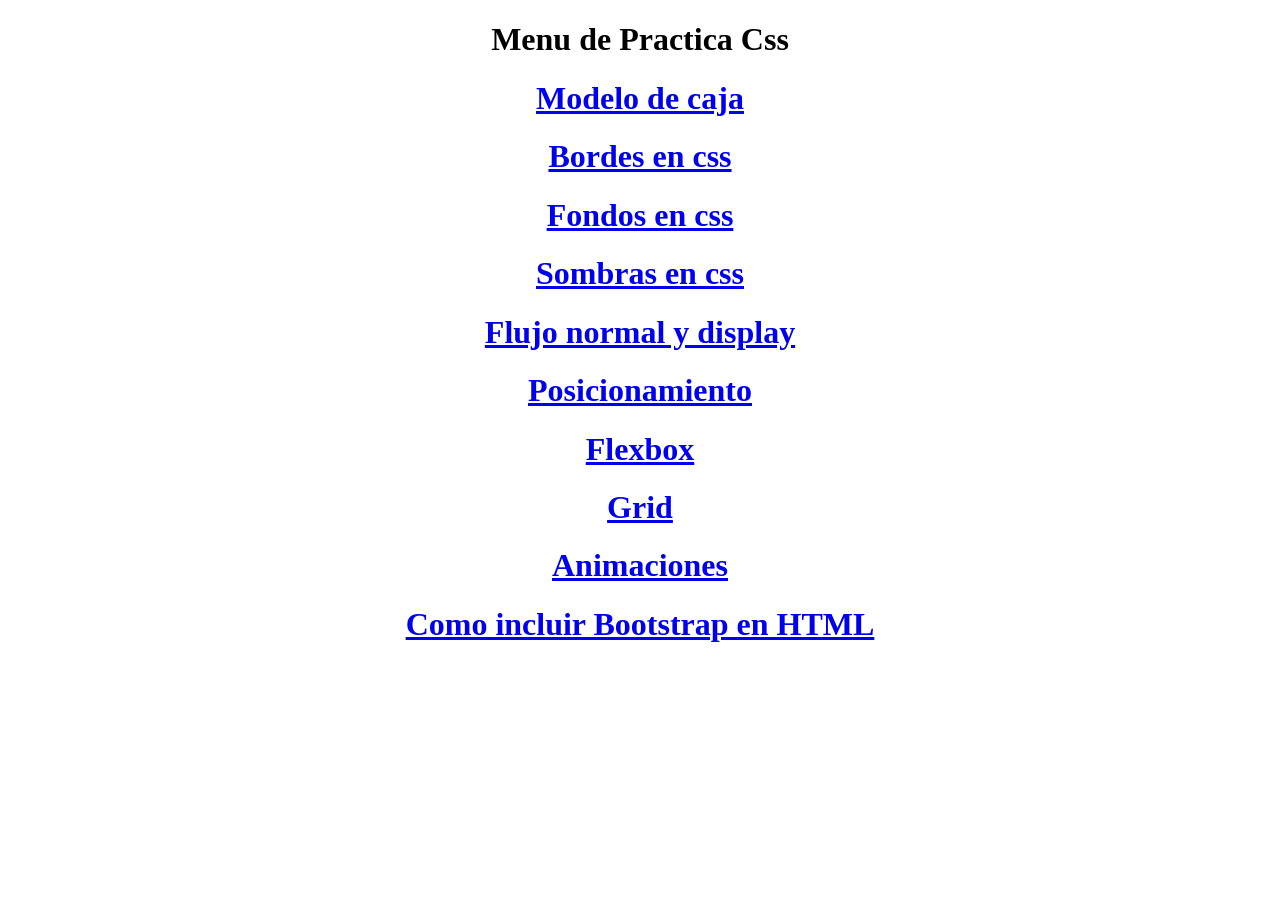
<file: index.html>
<!DOCTYPE html>
<html lang="en">
<head>
    <meta charset="UTF-8">
    <meta name="viewport" content="width=device-width, initial-scale=1.0">
    <title>Menu de Practica Css</title>
</head>
<body>
    <center>
        <h1>Menu de Practica Css</h1>
        
        <a href="01unidad.html"><h1>Modelo de caja</h1></a>
        <a href="02unidad.html"><h1>Bordes en css</h1></a>
        <a href="03unidad.html"><h1>Fondos en css</h1></a>
        <a href="04unidad.html"><h1>Sombras en css</h1></a>
        <a href="05unidad.html"><h1>Flujo normal y display</h1></a>
        <a href="06unidad.html"><h1>Posicionamiento</h1></a>
        <a href="07unidad.html"><h1>Flexbox</h1></a>
        <a href="08unidad.html"><h1>Grid</h1></a>
        <a href="09unidad.html"><h1>Animaciones</h1></a>
        <a href="10unidad.html"><h1>Como incluir Bootstrap en HTML</h1></a>
    </center>
</body>
</html>
</file>
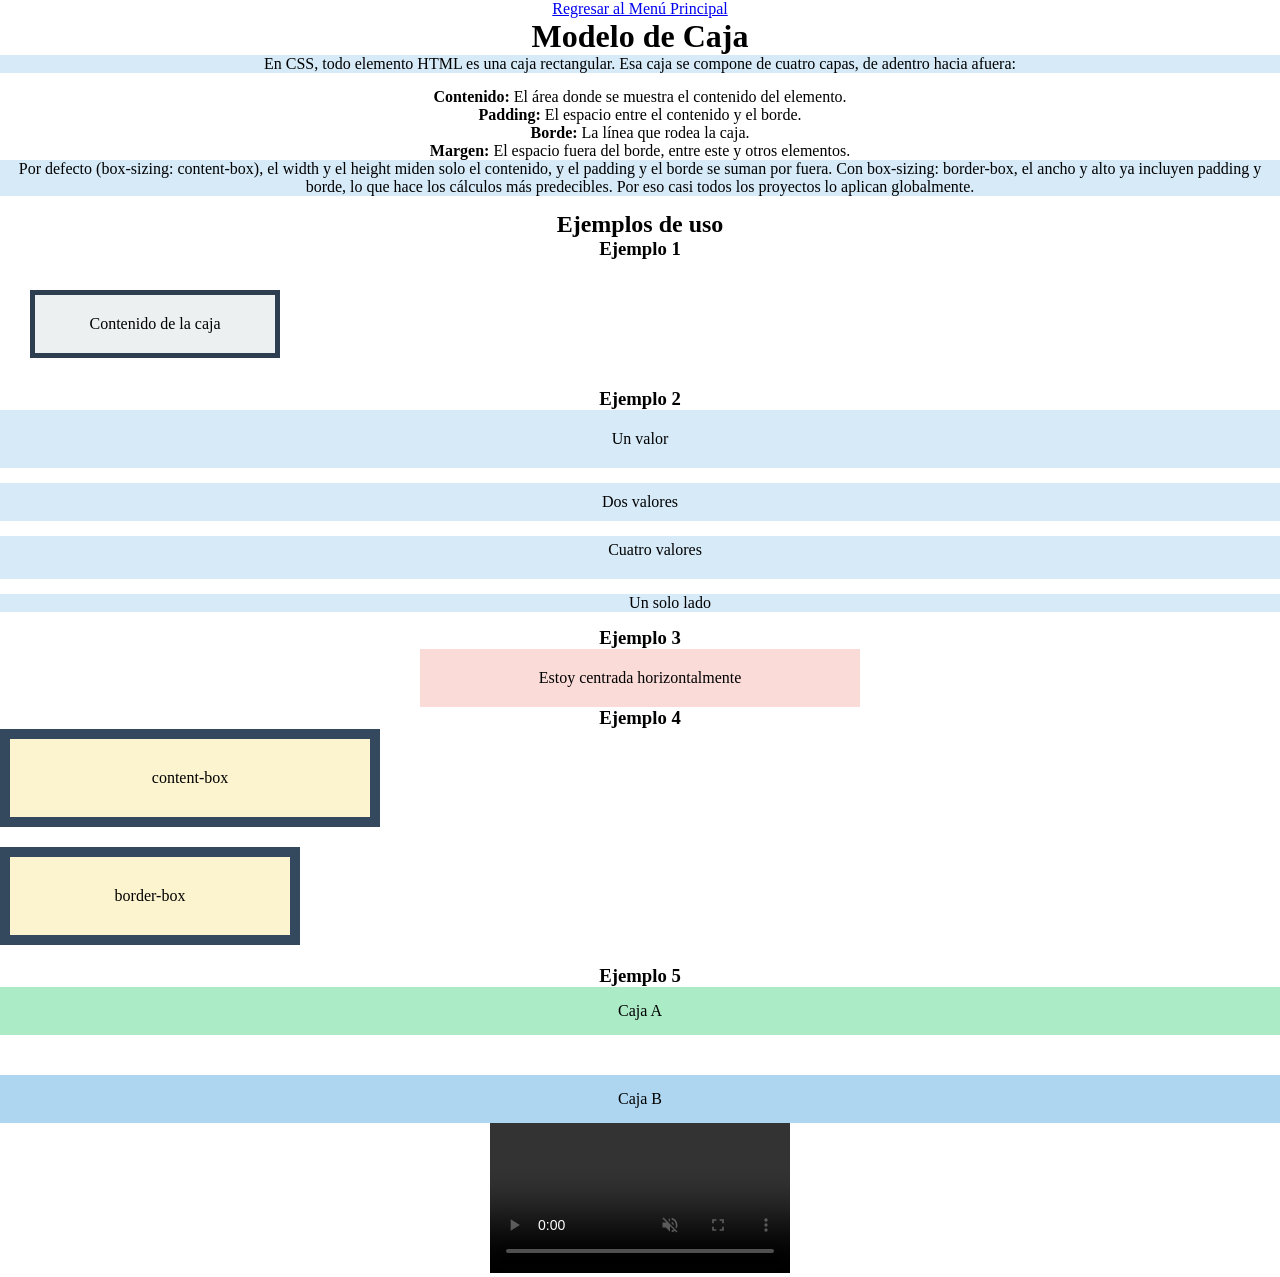
<file: 01unidad.html>
<!DOCTYPE html>
<html lang="en">
<head>
    <meta charset="UTF-8">
    <meta name="viewport" content="width=device-width, initial-scale=1.0">
    <title>Document</title>
    <link rel="stylesheet" href="estilos/01.css">
</head>
<body>
    <center>
        <a href="index.html">Regresar al Menú Principal</a>

        <h1>Modelo de Caja</h1>
        <p>En CSS, todo elemento HTML es una caja rectangular. Esa caja se compone de cuatro capas, de adentro hacia afuera:</p>
        <ul>
            <li><strong>Contenido:</strong> El área donde se muestra el contenido del elemento.</li>
            <li><strong>Padding:</strong> El espacio entre el contenido y el borde.</li>
            <li><strong>Borde:</strong> La línea que rodea la caja.</li>
            <li><strong>Margen:</strong> El espacio fuera del borde, entre este y otros elementos.</li>
        </ul>
        <p>Por defecto (box-sizing: content-box), el width y el height miden solo el contenido, y el padding y el borde se suman por fuera. Con box-sizing: border-box, el ancho y alto ya incluyen padding y borde, lo que hace los cálculos más predecibles. Por eso casi todos los proyectos lo aplican globalmente.</p>
        <h2>Ejemplos de uso</h2>
        <h3>Ejemplo 1</h3>
        <div class="caja">Contenido de la caja</div>
        <h3>Ejemplo 2</h3>
        <p class="p1">Un valor</p>
        <p class="p2">Dos valores</p>
        <p class="p3">Cuatro valores</p>
        <p class="p4">Un solo lado</p>
        <h3>Ejemplo 3</h3>
        <div class="centrada">Estoy centrada horizontalmente</div>
        <h3>Ejemplo 4</h3>
        <div class="content">content-box</div>
        <div class="border">border-box</div>
        <h3>Ejemplo 5</h3>
        <div class="a">Caja A</div>
        <div class="b">Caja B</div>
        <video src="videos/2026-10-11 18-17-17.mp4" controls autoplay muted></video>
    </center>
</body>
</html>
</file>
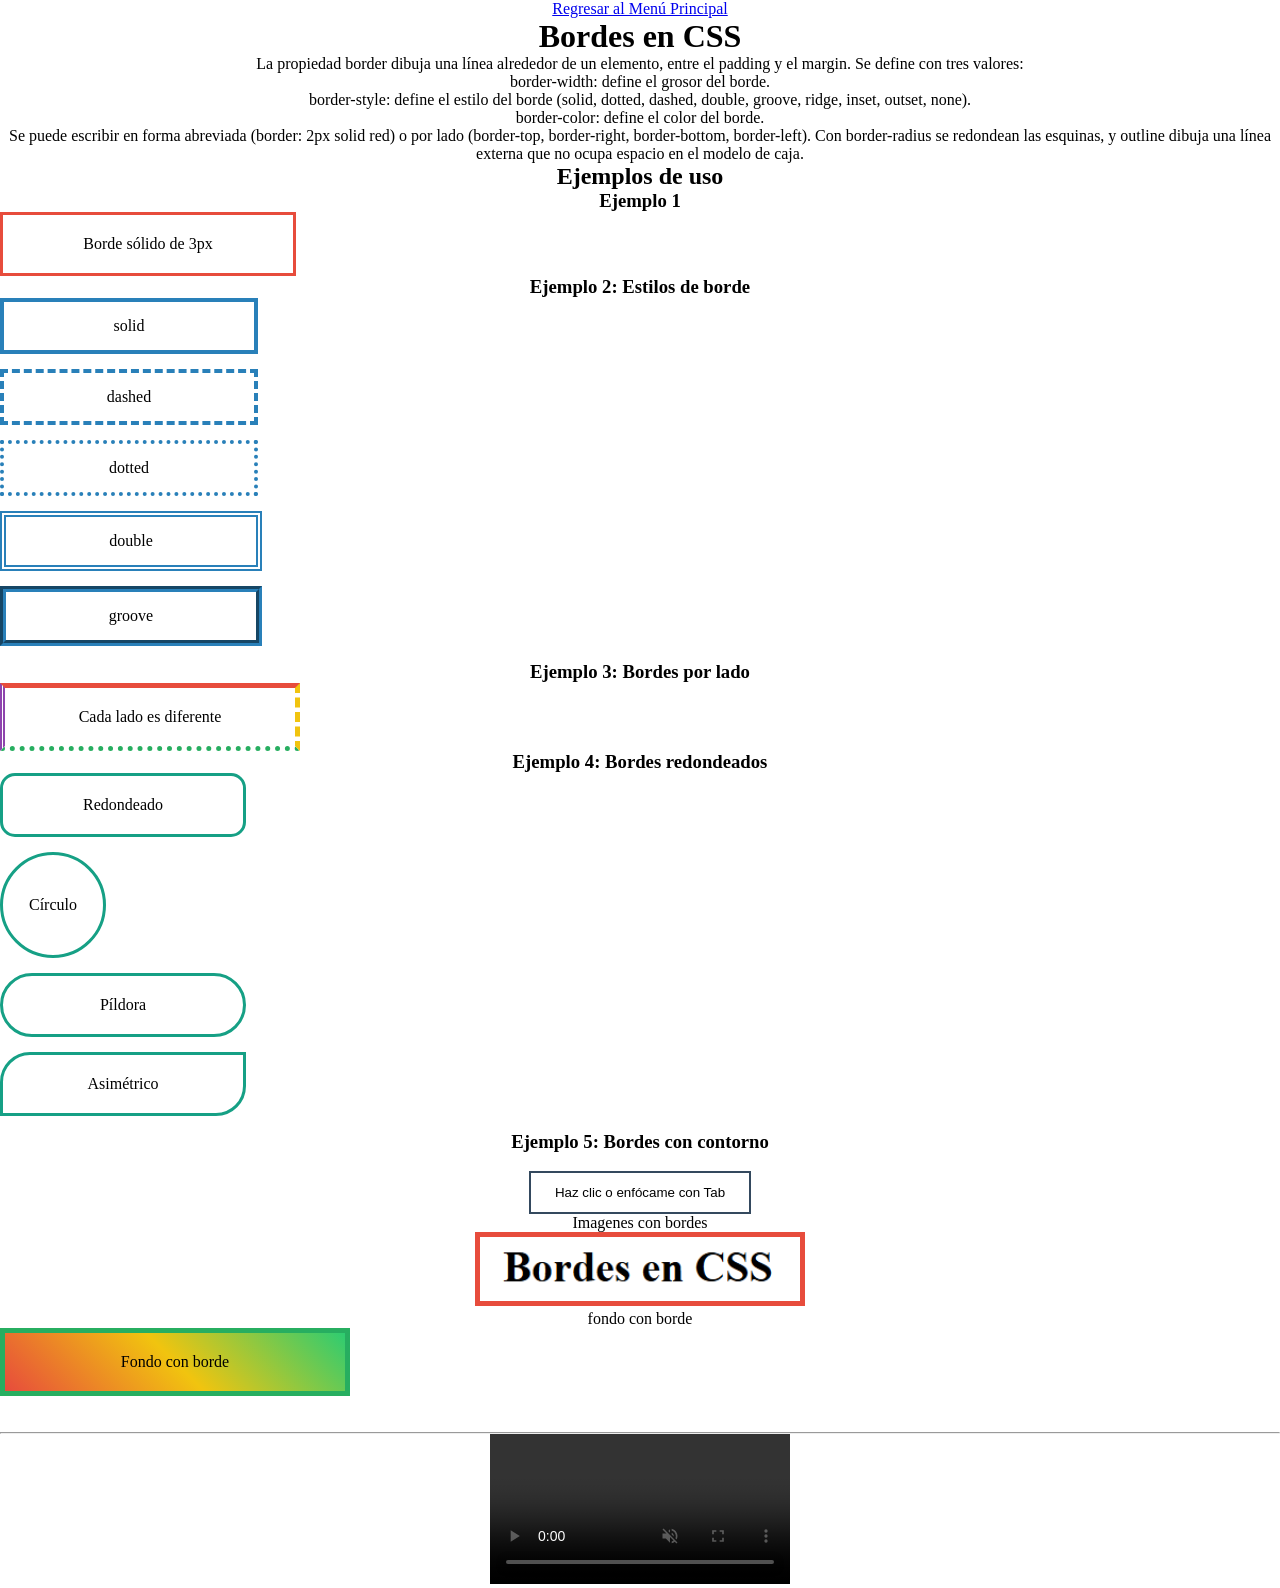
<file: 02unidad.html>
<!DOCTYPE html>
<html lang="en">
<head>
    <meta charset="UTF-8">
    <meta name="viewport" content="width=device-width, initial-scale=1.0">
    <title>Document</title>
    <link rel="stylesheet" href="estilos/02.css">
</head>
<body>
    <center>
        <a href="index.html">Regresar al Menú Principal</a>

        <h1>Bordes en CSS</h1>

        <p>La propiedad border dibuja una línea alrededor de un elemento, entre el padding y el margin. Se define con tres valores:</p>
        <ul>
            <li>border-width: define el grosor del borde.</li>
            <li>border-style: define el estilo del borde (solid, dotted, dashed, double, groove, ridge, inset, outset, none).</li>
            <li>border-color: define el color del borde.</li>
        </ul>
        <p>Se puede escribir en forma abreviada (border: 2px solid red) o por lado (border-top, border-right, border-bottom, border-left). Con border-radius se redondean las esquinas, y outline dibuja una línea externa que no ocupa espacio en el modelo de caja.</p>
        <h2>Ejemplos de uso</h2>
        <h3>Ejemplo 1</h3>
        <div class="borde-basico">Borde sólido de 3px</div>
        <h3>Ejemplo 2: Estilos de borde</h3>
        <div class="b solido">solid</div>
        <div class="b guiones">dashed</div>
        <div class="b puntos">dotted</div>
        <div class="b doble">double</div>
        <div class="b ranura">groove</div>
        <h3>Ejemplo 3: Bordes por lado</h3>
        <div class="lados">Cada lado es diferente</div>
        <h3>Ejemplo 4: Bordes redondeados</h3>
        <div class="r redondeado">Redondeado</div>
        <div class="r circulo">Círculo</div>
        <div class="r pildora">Píldora</div>
        <div class="r asimetrico">Asimétrico</div>
        <h3>Ejemplo 5: Bordes con contorno</h3>
        <br>
        <button class="boton">Haz clic o enfócame con Tab</button>
        <p>Imagenes con bordes</p>
        <img src="videos/Captura de pantalla 2026-10-12 093609.png" alt="Imagen con borde" class="img-borde">
        <p>fondo con borde</p>
        <div class="fondo-borde">Fondo con borde</div>
        <br>
        <br>
        <hr>
        <video src="videos/2026-10-11 18-24-59.mp4" controls autoplay muted></video>
    </center>
</body>
</html>
</file>
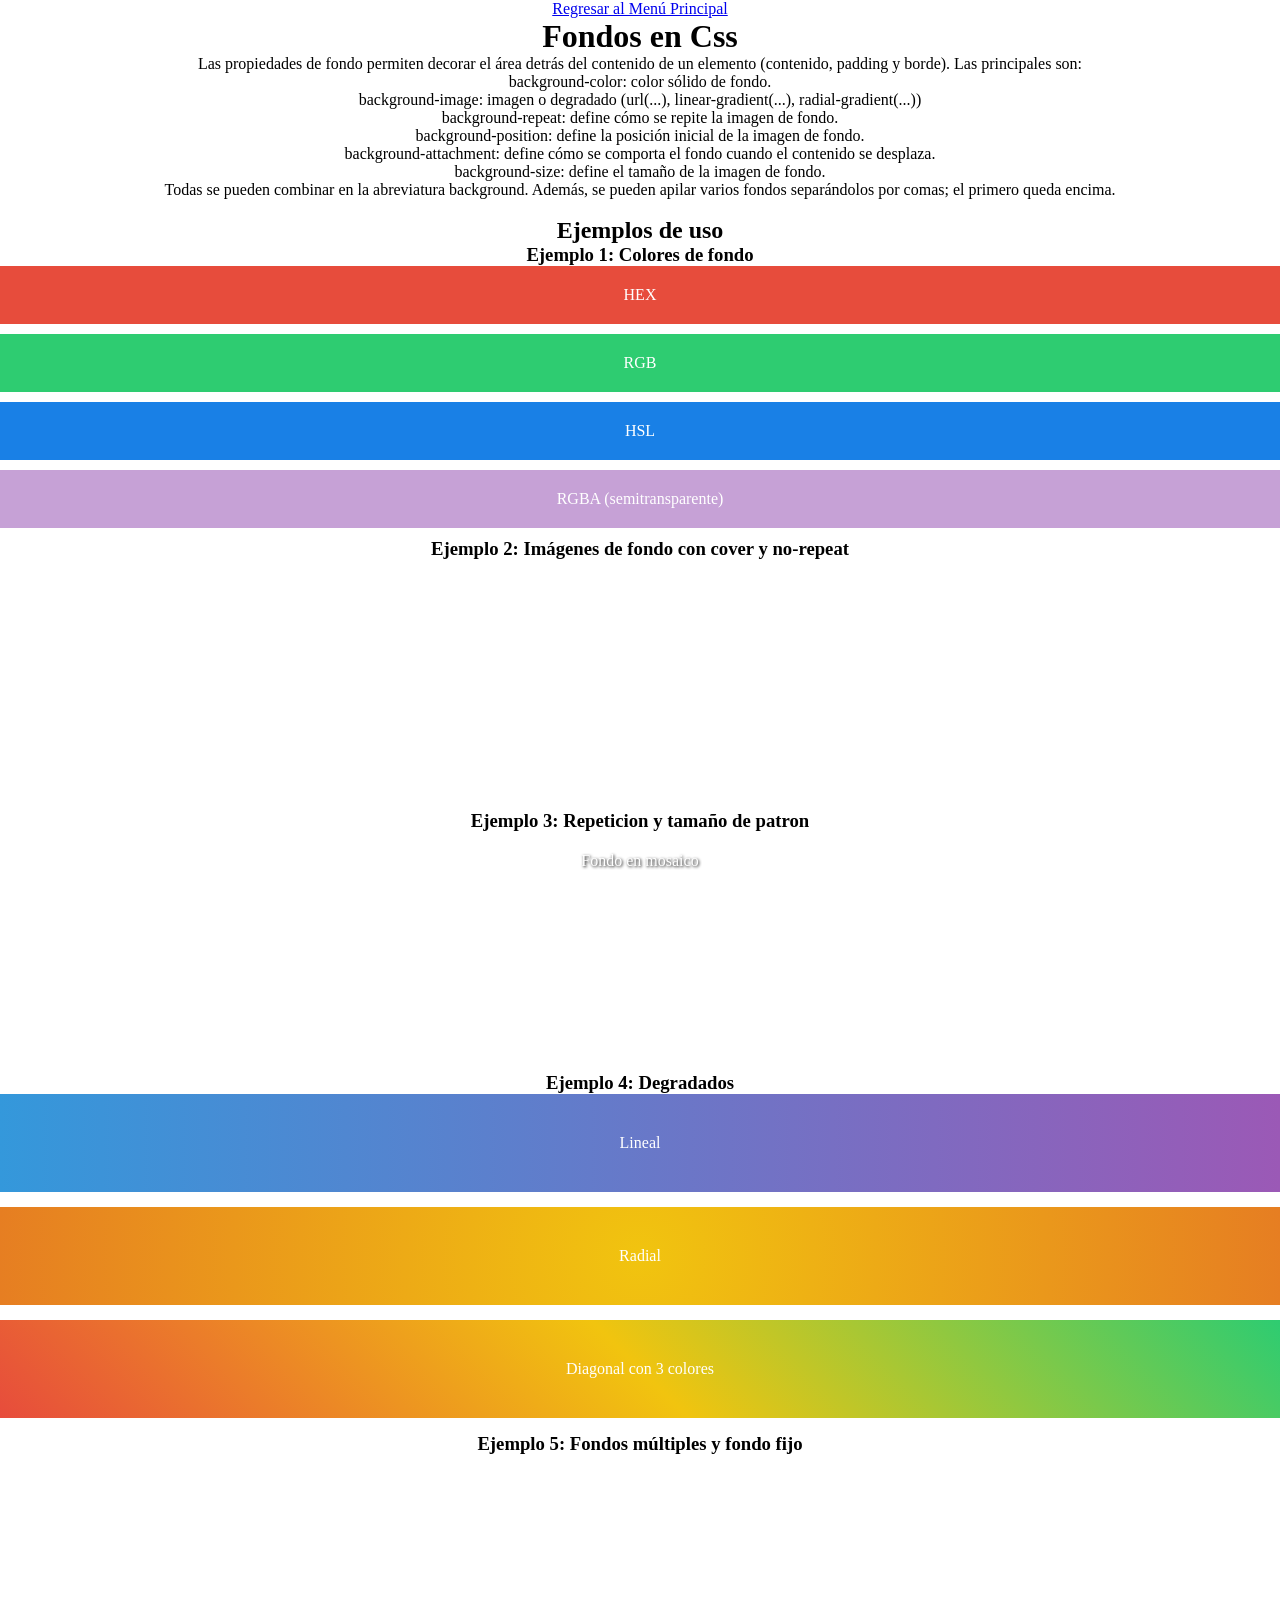
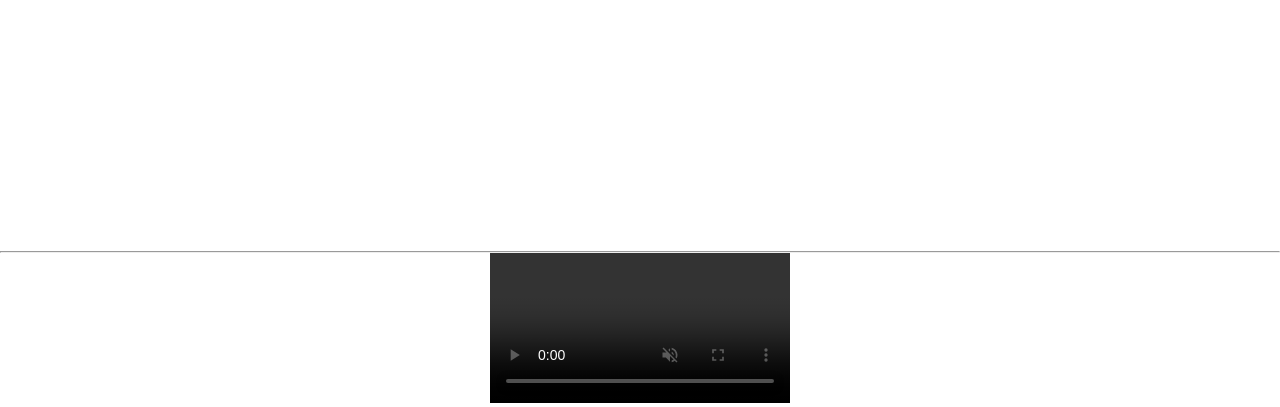
<file: 03unidad.html>
<!DOCTYPE html>
<html lang="en">
<head>
    <meta charset="UTF-8">
    <meta name="viewport" content="width=device-width, initial-scale=1.0">
    <title>Document</title>
    <link rel="stylesheet" href="estilos/03.css">
</head>
<body>
    <center>
        <a href="index.html">Regresar al Menú Principal</a>

        <h1>Fondos en Css</h1>

        <p>Las propiedades de fondo permiten decorar el área detrás del contenido de un elemento (contenido, padding y borde). Las principales son:</p>
        <ul>
            <li>background-color: color sólido de fondo.</li>
            <li>background-image: imagen o degradado (url(...), linear-gradient(...), radial-gradient(...))</li>
            <li>background-repeat: define cómo se repite la imagen de fondo.</li>
            <li>background-position: define la posición inicial de la imagen de fondo.</li>
            <li>background-attachment: define cómo se comporta el fondo cuando el contenido se desplaza.</li>
            <li>background-size: define el tamaño de la imagen de fondo.</li>
        </ul>
        <p>Todas se pueden combinar en la abreviatura background. Además, se pueden apilar varios fondos separándolos por comas; el primero queda encima.</p>
        <br>
        <h2>Ejemplos de uso</h2>
        <h3>Ejemplo 1: Colores de fondo</h3>
        <div class="color hex">HEX</div>
        <div class="color rgb">RGB</div>
        <div class="color hsl">HSL</div>
        <div class="color rgba">RGBA (semitransparente)</div>
        <h3>Ejemplo 2: Imágenes de fondo con cover y no-repeat</h3>
        <div class="portada">
            <h2>Mi portada</h2>
        </div>
        <h3>Ejemplo 3: Repeticion y tamaño de patron</h3>
        <div class="patron">Fondo en mosaico</div>
        <h3>Ejemplo 4: Degradados</h3>
        <div class="degradado lineal">Lineal</div>
        <div class="degradado radial">Radial</div>
        <div class="degradado diagonal">Diagonal con 3 colores</div>
        <h3>Ejemplo 5: Fondos múltiples y fondo fijo</h3>
        <div class="multiple">
            <h2>Varios fondos apilados</h2>
        </div>
        
        <br>
        <br>
        <hr>
        <video src="videos/2026-10-11 18-31-33.mp4" controls autoplay muted></video>
    </center> 
</body>
</html>
</file>
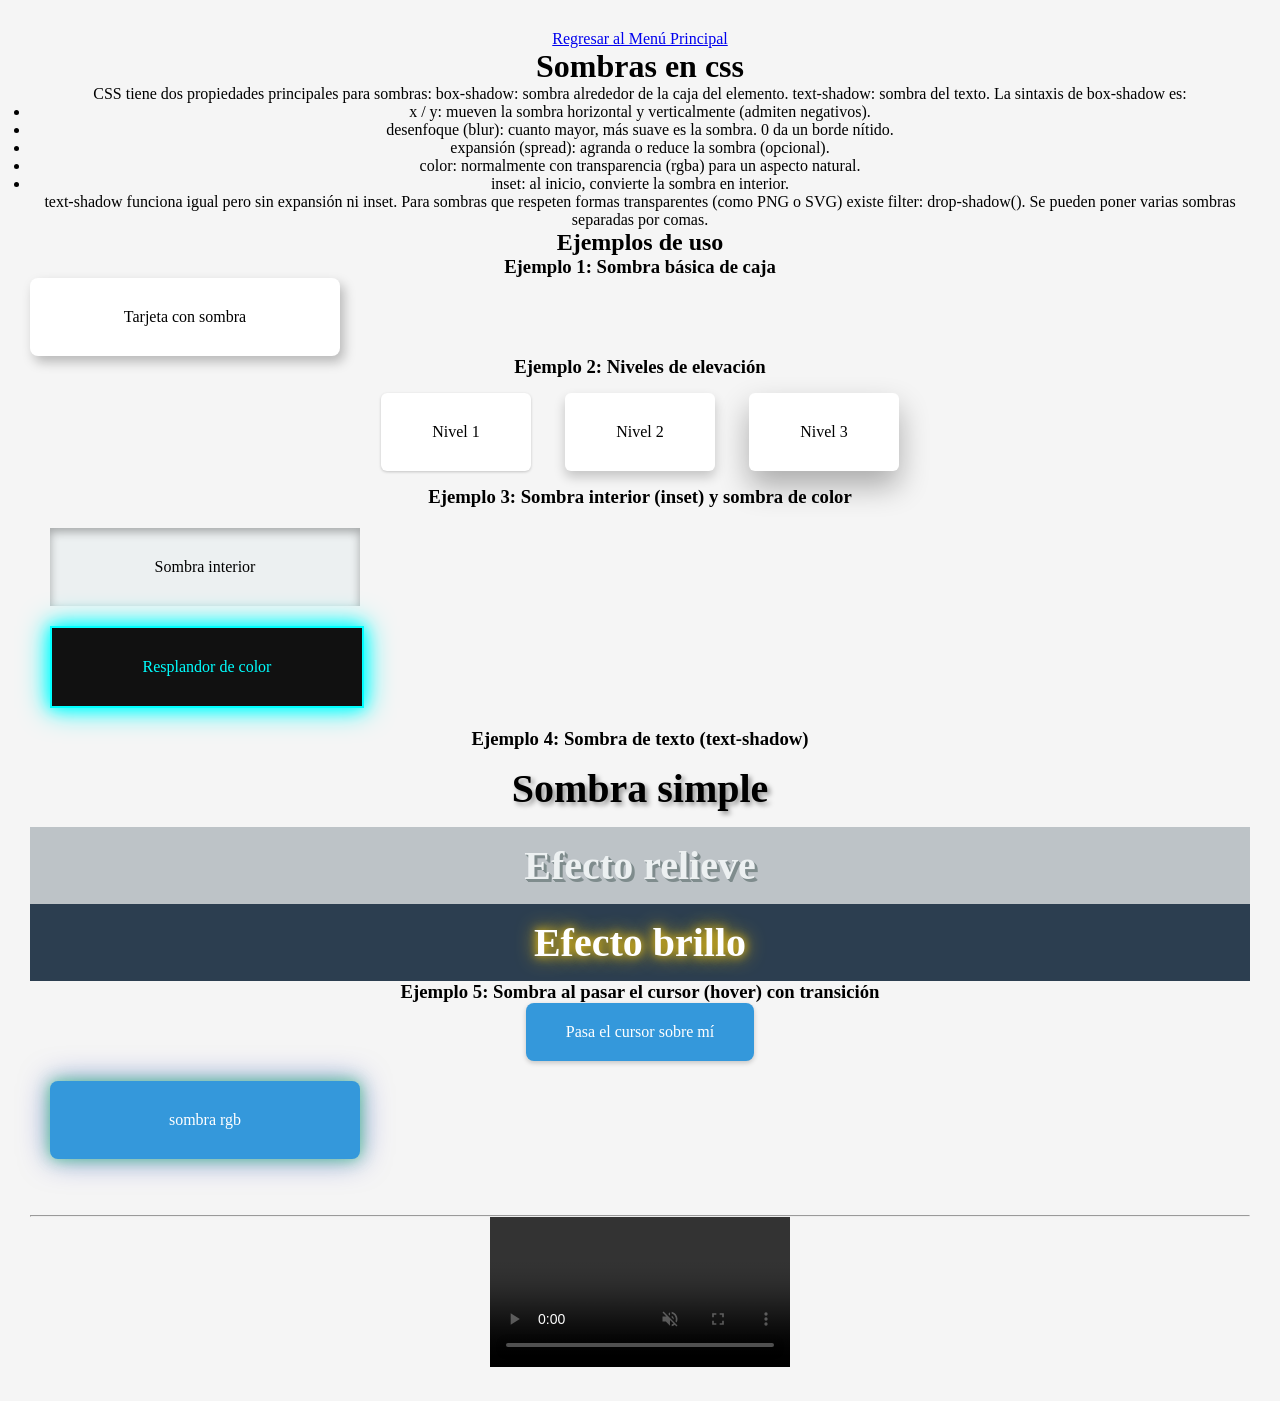
<file: 04unidad.html>
<!DOCTYPE html>
<html lang="en">
<head>
    <meta charset="UTF-8">
    <meta name="viewport" content="width=device-width, initial-scale=1.0">
    <title>Document</title>
    <link rel="stylesheet" href="estilos/04.css">
</head>
<body>
    <center>
        <a href="index.html">Regresar al Menú Principal</a>

        <h1>Sombras en css</h1>

        <p>CSS tiene dos propiedades principales para sombras:

            box-shadow: sombra alrededor de la caja del elemento.
            text-shadow: sombra del texto.

            La sintaxis de box-shadow es:</p>
        <ul>
            <li>x / y: mueven la sombra horizontal y verticalmente (admiten negativos).</li>
            <li>desenfoque (blur): cuanto mayor, más suave es la sombra. 0 da un borde nítido.</li>
            <li>expansión (spread): agranda o reduce la sombra (opcional).</li>
            <li>color: normalmente con transparencia (rgba) para un aspecto natural.</li>
            <li>inset: al inicio, convierte la sombra en interior.</li>
        </ul>
        <p>text-shadow funciona igual pero sin expansión ni inset. Para sombras que respeten formas transparentes (como PNG o SVG) existe filter: drop-shadow(). Se pueden poner varias sombras separadas por comas.</p>
        <h2>Ejemplos de uso</h2>
        <h3>Ejemplo 1: Sombra básica de caja</h3>
        <div class="tarjeta">Tarjeta con sombra</div>
        <h3>Ejemplo 2: Niveles de elevación</h3>
        <div class="nivel n1">Nivel 1</div>
        <div class="nivel n2">Nivel 2</div>
        <div class="nivel n3">Nivel 3</div>
        <h3>Ejemplo 3: Sombra interior (inset) y sombra de color</h3>
        <div class="interior">Sombra interior</div>
        <div class="neon">Resplandor de color</div>
        <h3>Ejemplo 4: Sombra de texto (text-shadow)</h3>
        <h1 class="texto sombra">Sombra simple</h1>
        <h1 class="texto relieve">Efecto relieve</h1>
        <h1 class="texto brillo">Efecto brillo</h1>
        <h3>Ejemplo 5: Sombra al pasar el cursor (hover) con transición</h3>
        <div class="boton-sombra">Pasa el cursor sobre mí</div>
        <div class="sombrargb">sombra rgb</div>
        <br>
        <br>
        <hr>
        <video src="videos/2026-10-11 18-39-18.mp4" controls autoplay muted></video>
    </center>
</body>
</html>
</file>
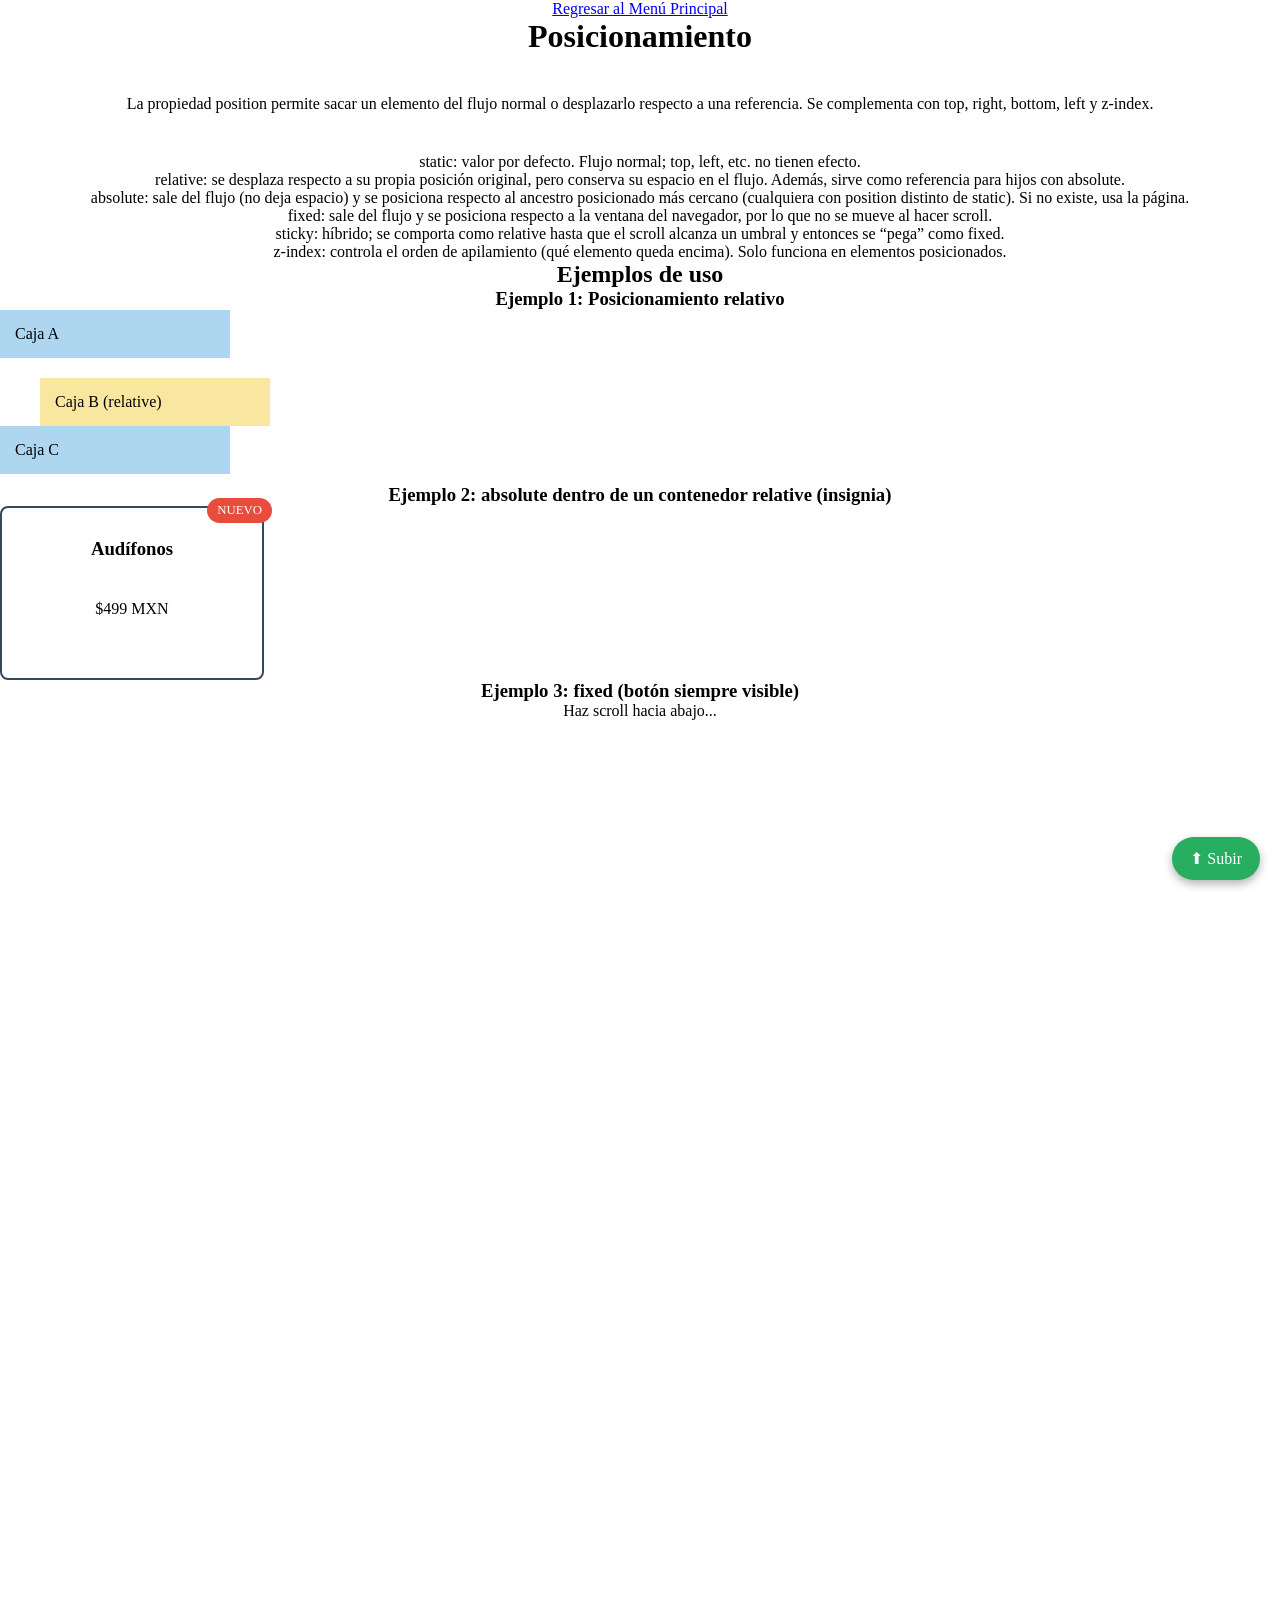
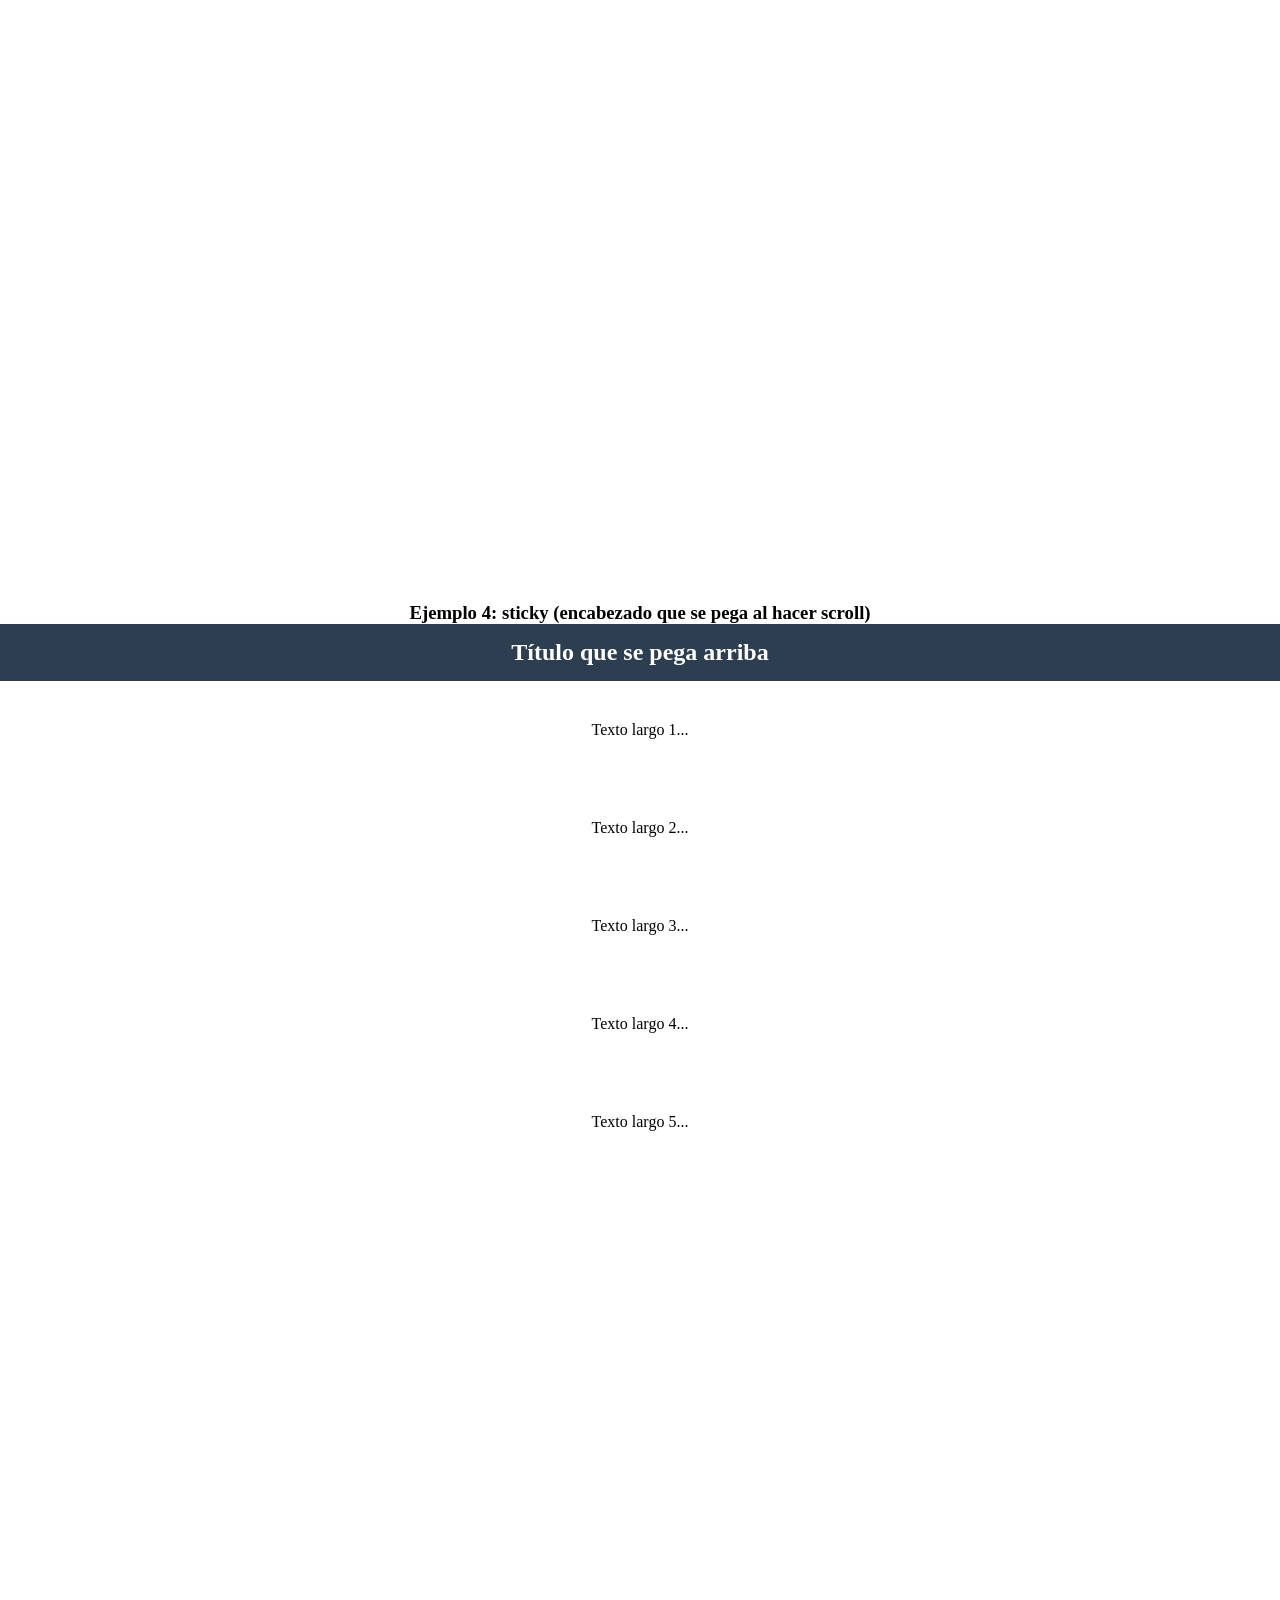
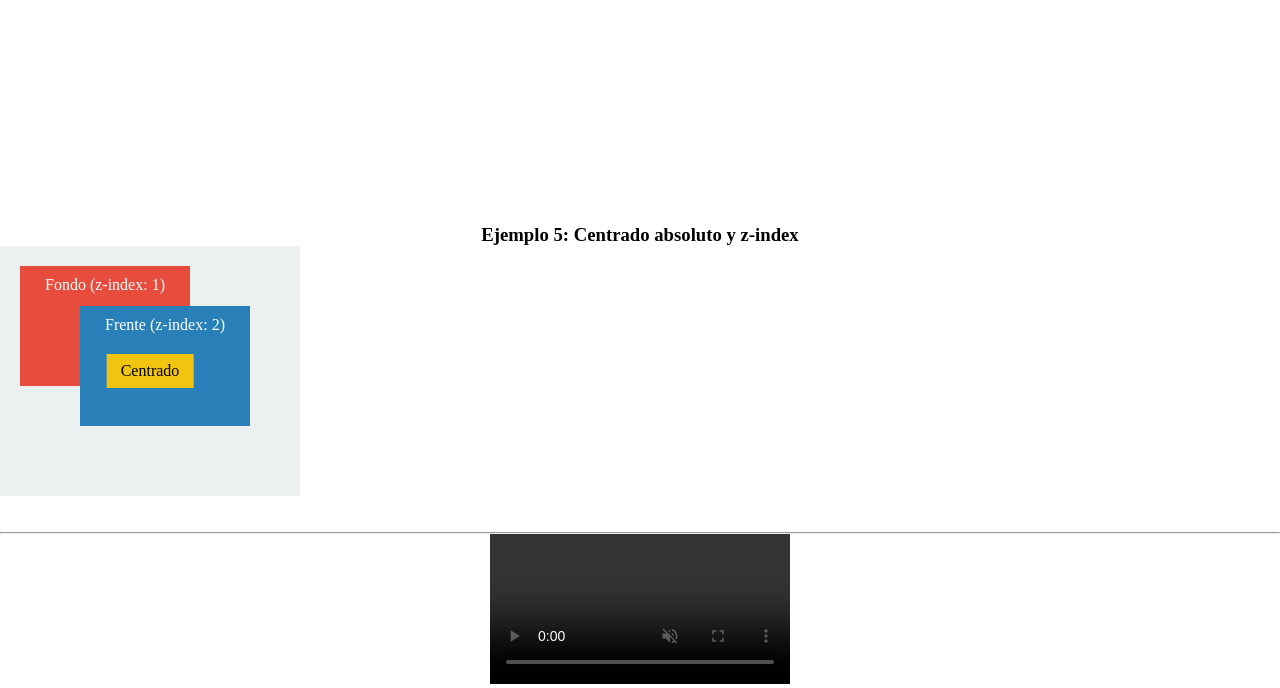
<file: 06unidad.html>
<!DOCTYPE html>
<html lang="en">
<head>
    <meta charset="UTF-8">
    <meta name="viewport" content="width=device-width, initial-scale=1.0">
    <title>Document</title>
    <link rel="stylesheet" href="estilos/06.css">
</head>
<body>
    <center>
        <a href="index.html">Regresar al Menú Principal</a>

        <h1>Posicionamiento</h1>
        <p>La propiedad position permite sacar un elemento del flujo normal o desplazarlo respecto a una referencia. Se complementa con top, right, bottom, left y z-index.</p>
        <ul>
            <li>static: valor por defecto. Flujo normal; top, left, etc. no tienen efecto.</li>
            <li>relative: se desplaza respecto a su propia posición original, pero conserva su espacio en el flujo. Además, sirve como referencia para hijos con absolute.</li>
            <li>absolute: sale del flujo (no deja espacio) y se posiciona respecto al ancestro posicionado más cercano (cualquiera con position distinto de static). Si no existe, usa la página.</li>
            <li>fixed: sale del flujo y se posiciona respecto a la ventana del navegador, por lo que no se mueve al hacer scroll.</li>
            <li>sticky: híbrido; se comporta como relative hasta que el scroll alcanza un umbral y entonces se “pega” como fixed.</li>
            <li>z-index: controla el orden de apilamiento (qué elemento queda encima). Solo funciona en elementos posicionados.</li>
        </ul>
        <h2>Ejemplos de uso</h2>
        <h3>Ejemplo 1: Posicionamiento relativo</h3>
        <div class="fila">Caja A</div>
        <div class="fila desplazada">Caja B (relative)</div>
        <div class="fila">Caja C</div>
        <h3>Ejemplo 2: absolute dentro de un contenedor relative (insignia)</h3>
        <div class="producto">
        <span class="etiqueta">NUEVO</span>
        <h3>Audífonos</h3>
        <p>$499 MXN</p>
        </div>
        <h3>Ejemplo 3: fixed (botón siempre visible)</h3>
        <div style="height: 1500px;">Haz scroll hacia abajo...</div>
        <a href="#" class="subir">⬆ Subir</a>
        <h3>Ejemplo 4: sticky (encabezado que se pega al hacer scroll)</h3>
        <div class="contenido">
            <h2 class="titulo-pegajoso">Título que se pega arriba</h2>
            <p>Texto largo 1...</p>
            <p>Texto largo 2...</p>
            <p>Texto largo 3...</p>
            <p>Texto largo 4...</p>
            <p>Texto largo 5...</p>
        </div>
        <h3>Ejemplo 5: Centrado absoluto y z-index</h3>
            <div class="escenario">
            <div class="capa fondo">Fondo (z-index: 1)</div>
            <div class="capa frente">Frente (z-index: 2)</div>
            <div class="centrado">Centrado</div>
        </div>
        <br>
        <br>
        <hr>
        <video src="videos/2026-10-11 19-09-42.mp4" controls autoplay muted></video>
    </center>
</body>
</html>
</file>
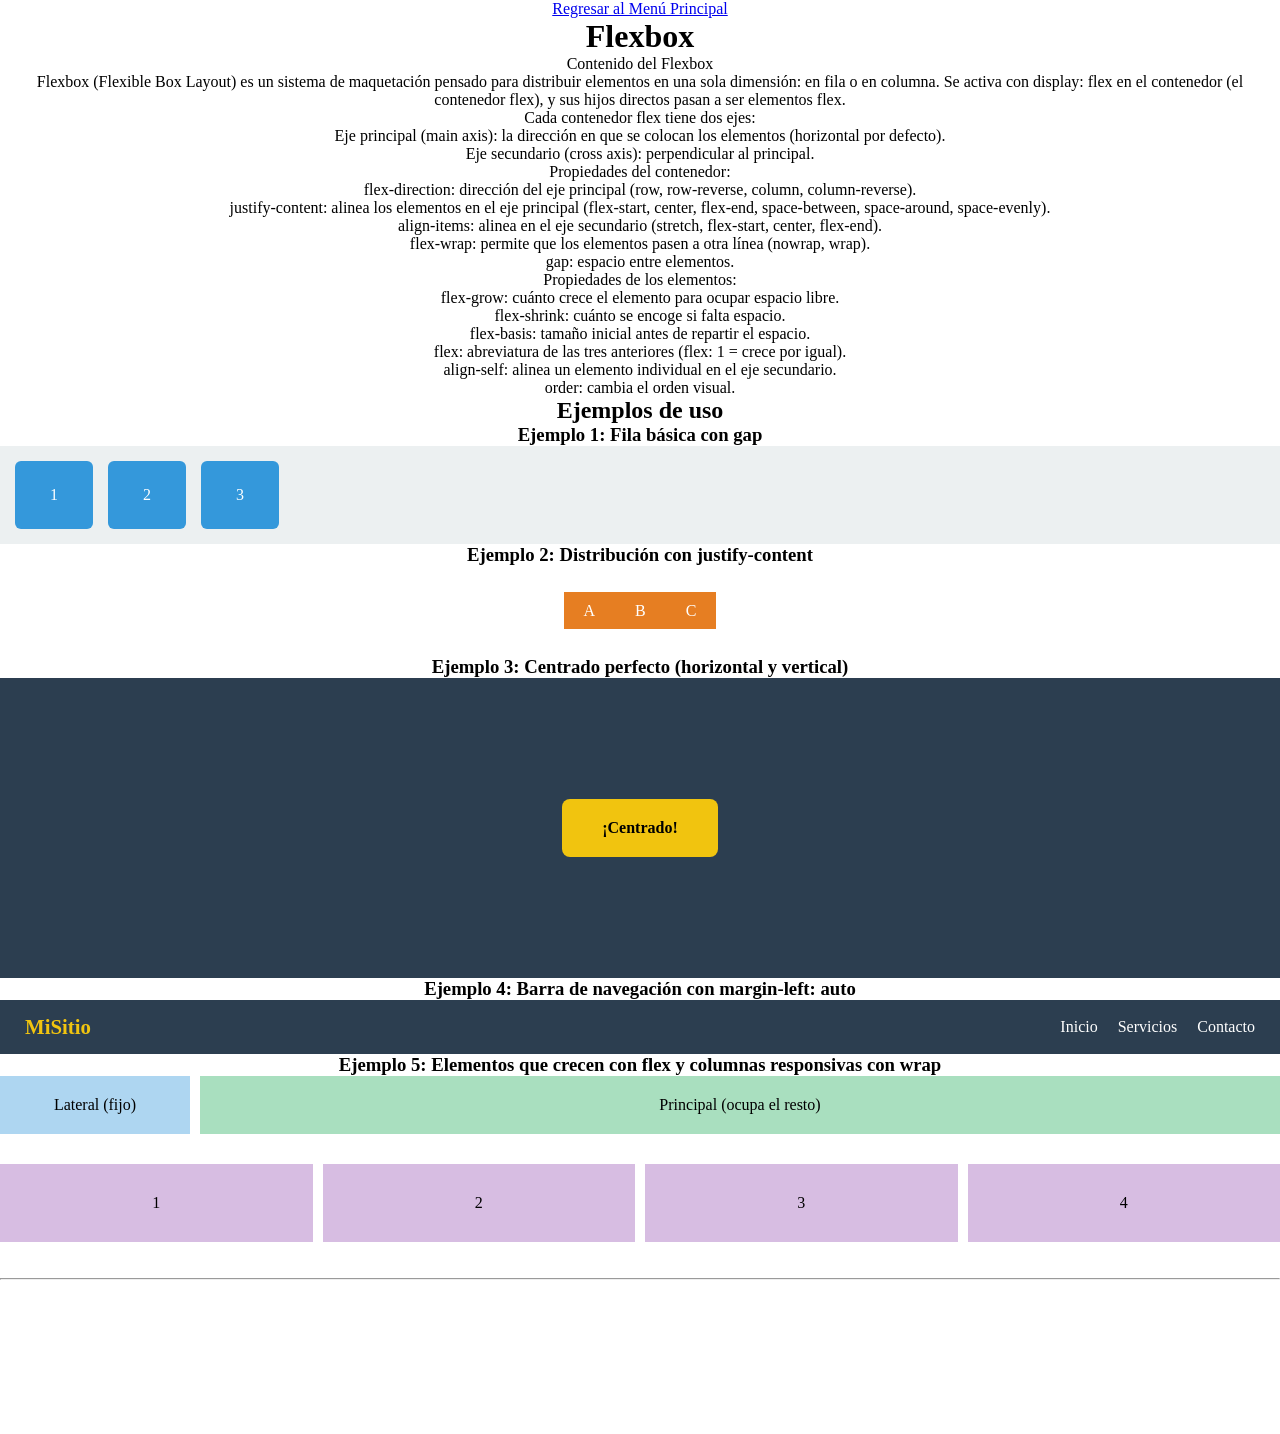
<file: 07unidad.html>
<!DOCTYPE html>
<html lang="en">
<head>
    <meta charset="UTF-8">
    <meta name="viewport" content="width=device-width, initial-scale=1.0">
    <title>Document</title>
    <link rel="stylesheet" href="estilos/07.css">
</head>
<body>
    <center>
        <a href="index.html">Regresar al Menú Principal</a>

        <h1>Flexbox</h1>
        <p>Contenido del Flexbox</p>
        <p>Flexbox (Flexible Box Layout) es un sistema de maquetación pensado para distribuir elementos en una sola dimensión: en fila o en columna. Se activa con display: flex en el contenedor (el contenedor flex), y sus hijos directos pasan a ser elementos flex.</p>
        <p>Cada contenedor flex tiene dos ejes:</p>
        <ul>
            <li>Eje principal (main axis): la dirección en que se colocan los elementos (horizontal por defecto).</li>
            <li>Eje secundario (cross axis): perpendicular al principal.</li>
        </ul>
        <p>Propiedades del contenedor:</p>
        <ul>
            <li>flex-direction: dirección del eje principal (row, row-reverse, column, column-reverse).</li>
            <li>justify-content: alinea los elementos en el eje principal (flex-start, center, flex-end, space-between, space-around, space-evenly).</li>
            <li>align-items: alinea en el eje secundario (stretch, flex-start, center, flex-end).</li>
            <li>flex-wrap: permite que los elementos pasen a otra línea (nowrap, wrap).</li>
            <li>gap: espacio entre elementos.</li>
        </ul>
        <p>Propiedades de los elementos:</p>
        <ul>
            <li>flex-grow: cuánto crece el elemento para ocupar espacio libre.</li>
            <li>flex-shrink: cuánto se encoge si falta espacio.</li>
            <li>flex-basis: tamaño inicial antes de repartir el espacio.</li>
            <li>flex: abreviatura de las tres anteriores (flex: 1 = crece por igual).</li>
            <li>align-self: alinea un elemento individual en el eje secundario.</li>
            <li>order: cambia el orden visual.</li>
        </ul>
        <h2>Ejemplos de uso</h2>
        <h3>Ejemplo 1: Fila básica con gap</h3>
        <div class="contenedor">
            <div class="item">1</div>
            <div class="item">2</div>
            <div class="item">3</div>
        </div>
        <h3>Ejemplo 2: Distribución con justify-content</h3>
        <br>
        <br>
        <div class="caja entre">
            <span>A</span><span>B</span><span>C</span>
        </div>
        <br>
        <br>
        <h3>Ejemplo 3: Centrado perfecto (horizontal y vertical)</h3>
        <div class="pantalla">
        <div class="mensaje">¡Centrado!</div>
        </div>
        <h3>Ejemplo 4: Barra de navegación con margin-left: auto</h3>
        <nav class="barra">
        <div class="logo">MiSitio</div>
        <a href="#">Inicio</a>
        <a href="#">Servicios</a>
        <a href="#" class="ultimo">Contacto</a>
        </nav>
        <h3>Ejemplo 5: Elementos que crecen con flex y columnas responsivas con wrap</h3>
        <div class="layout">
        <aside class="lateral">Lateral (fijo)</aside>
        <main class="principal">Principal (ocupa el resto)</main>
        </div>

        <div class="tarjetas">
        <div class="tarjeta">1</div>
        <div class="tarjeta">2</div>
        <div class="tarjeta">3</div>
        <div class="tarjeta">4</div>
        </div>
        <br>
        <br>
        <hr>
        <video src="videos/2026-10-11 19-16-20.mp4"></video>
    </center>
</body>
</html>
</file>
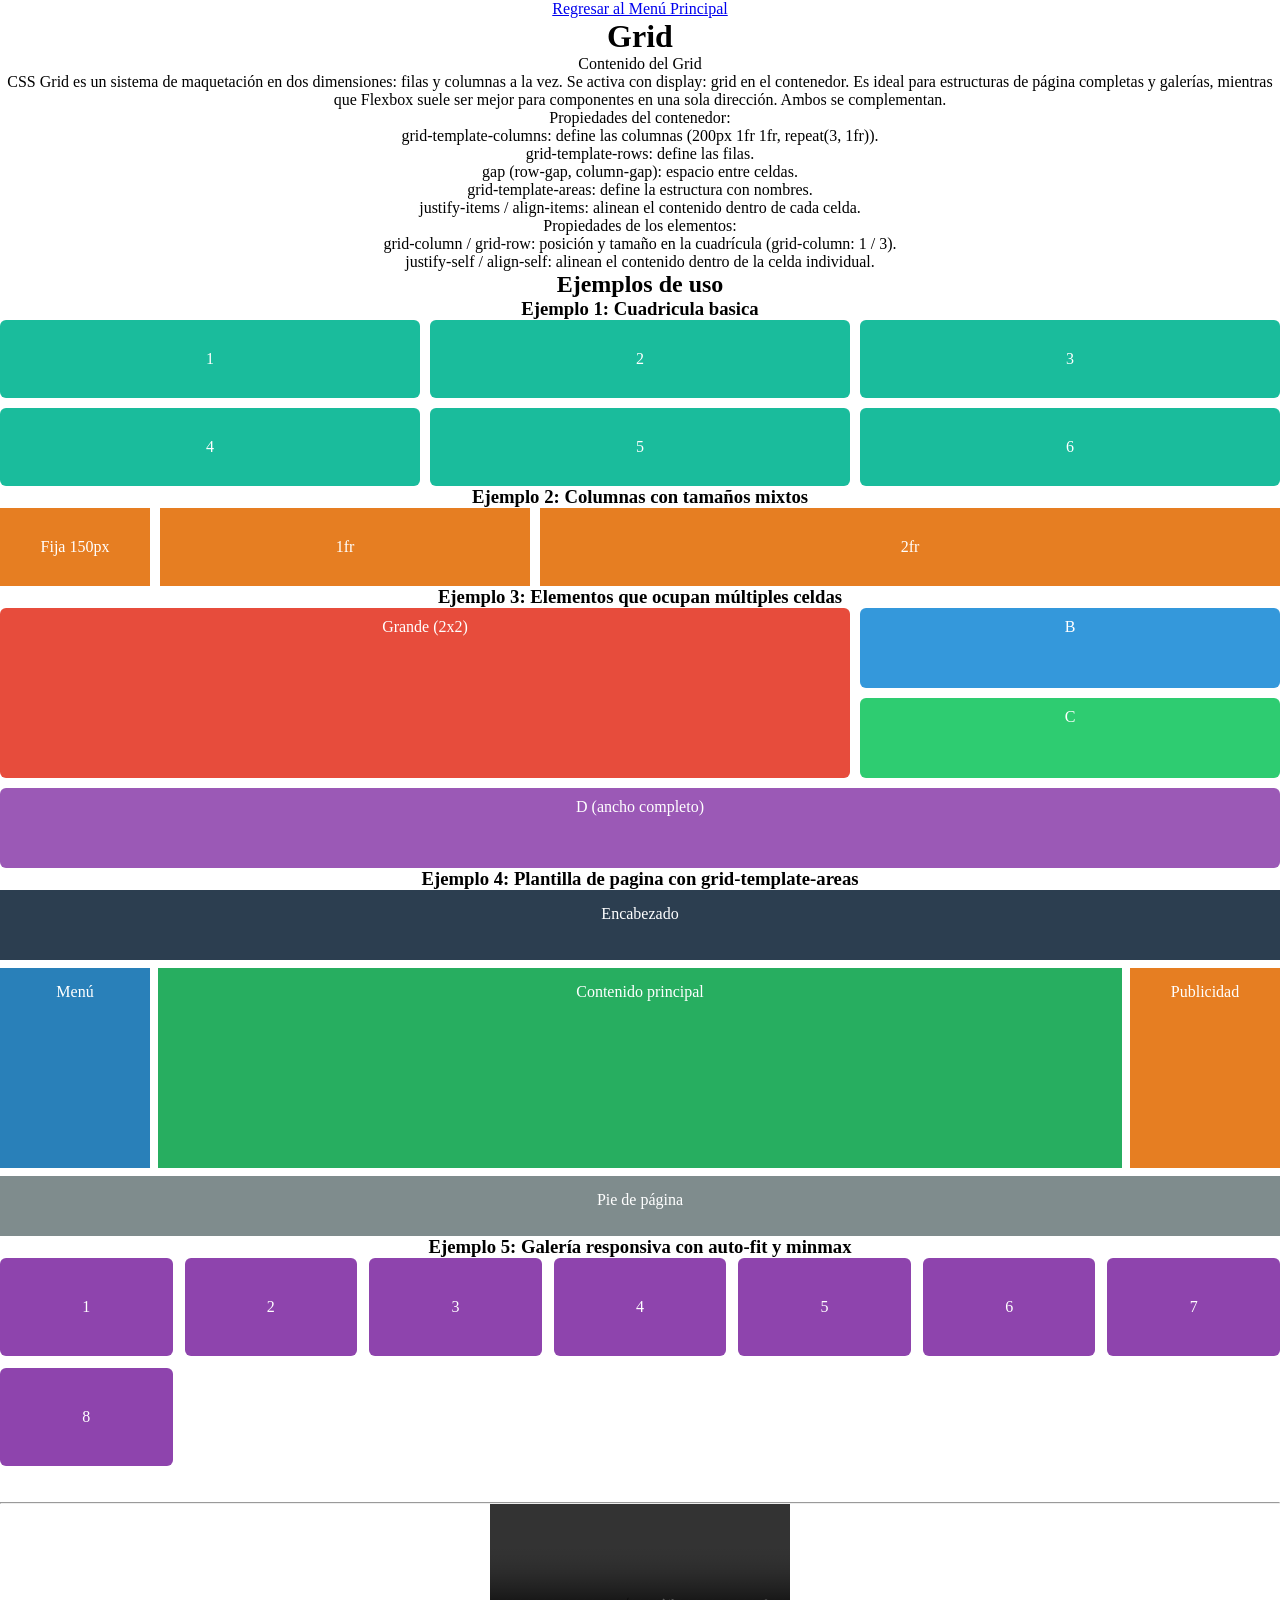
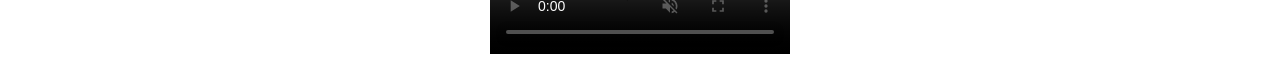
<file: 08unidad.html>
<!DOCTYPE html>
<html lang="en">
<head>
    <meta charset="UTF-8">
    <meta name="viewport" content="width=device-width, initial-scale=1.0">
    <title>Document</title>
    <link rel="stylesheet" href="estilos/08.css">
</head>
<body>
    <center>
        <a href="index.html">Regresar al Menú Principal</a>

        <h1>Grid</h1>
        <p>Contenido del Grid</p>
        <p>CSS Grid es un sistema de maquetación en dos dimensiones: filas y columnas a la vez. Se activa con display: grid en el contenedor. Es ideal para estructuras de página completas y galerías, mientras que Flexbox suele ser mejor para componentes en una sola dirección. Ambos se complementan.</p>
        <p>Propiedades del contenedor:</p>
        <ul>
            <li>grid-template-columns: define las columnas (200px 1fr 1fr, repeat(3, 1fr)).</li>
            <li>grid-template-rows: define las filas.</li>
            <li>gap (row-gap, column-gap): espacio entre celdas.</li>
            <li>grid-template-areas: define la estructura con nombres.</li>
            <li>justify-items / align-items: alinean el contenido dentro de cada celda.</li>
        </ul>
        <p>Propiedades de los elementos:</p>
        <ul>
            <li>grid-column / grid-row: posición y tamaño en la cuadrícula (grid-column: 1 / 3).</li>
            <li>justify-self / align-self: alinean el contenido dentro de la celda individual.</li>
        </ul>
        <h2>Ejemplos de uso</h2>
        <h3>Ejemplo 1: Cuadricula basica</h3>
        <div class="rejilla">
            <div>1</div><div>2</div><div>3</div>
            <div>4</div><div>5</div><div>6</div>
        </div>
        <h3>Ejemplo 2: Columnas con tamaños mixtos</h3>
        <div class="mixta">
            <div>Fija 150px</div>
            <div>1fr</div>
            <div>2fr</div>
        </div>
        <h3>Ejemplo 3: Elementos que ocupan múltiples celdas</h3>
        <div class="galeria">
            <div class="a">Grande (2x2)</div>
            <div class="b">B</div>
            <div class="c">C</div>
            <div class="d">D (ancho completo)</div>
        </div>
        <h3>Ejemplo 4: Plantilla de pagina con grid-template-areas</h3>
        <div class="pagina">
            <header>Encabezado</header>
            <nav>Menú</nav>
            <main>Contenido principal</main>
            <aside>Publicidad</aside>
            <footer>Pie de página</footer>
        </div>
        <h3>Ejemplo 5: Galería responsiva con auto-fit y minmax</h3>
        <div class="auto">
            <div>1</div><div>2</div><div>3</div><div>4</div>
            <div>5</div><div>6</div><div>7</div><div>8</div>
        </div>
        <br>
        <br>
        <hr>
        <video src="videos/2026-10-11 19-22-28.mp4" controls autoplay muted></video>
    </center>
</body>
</html>
</file>
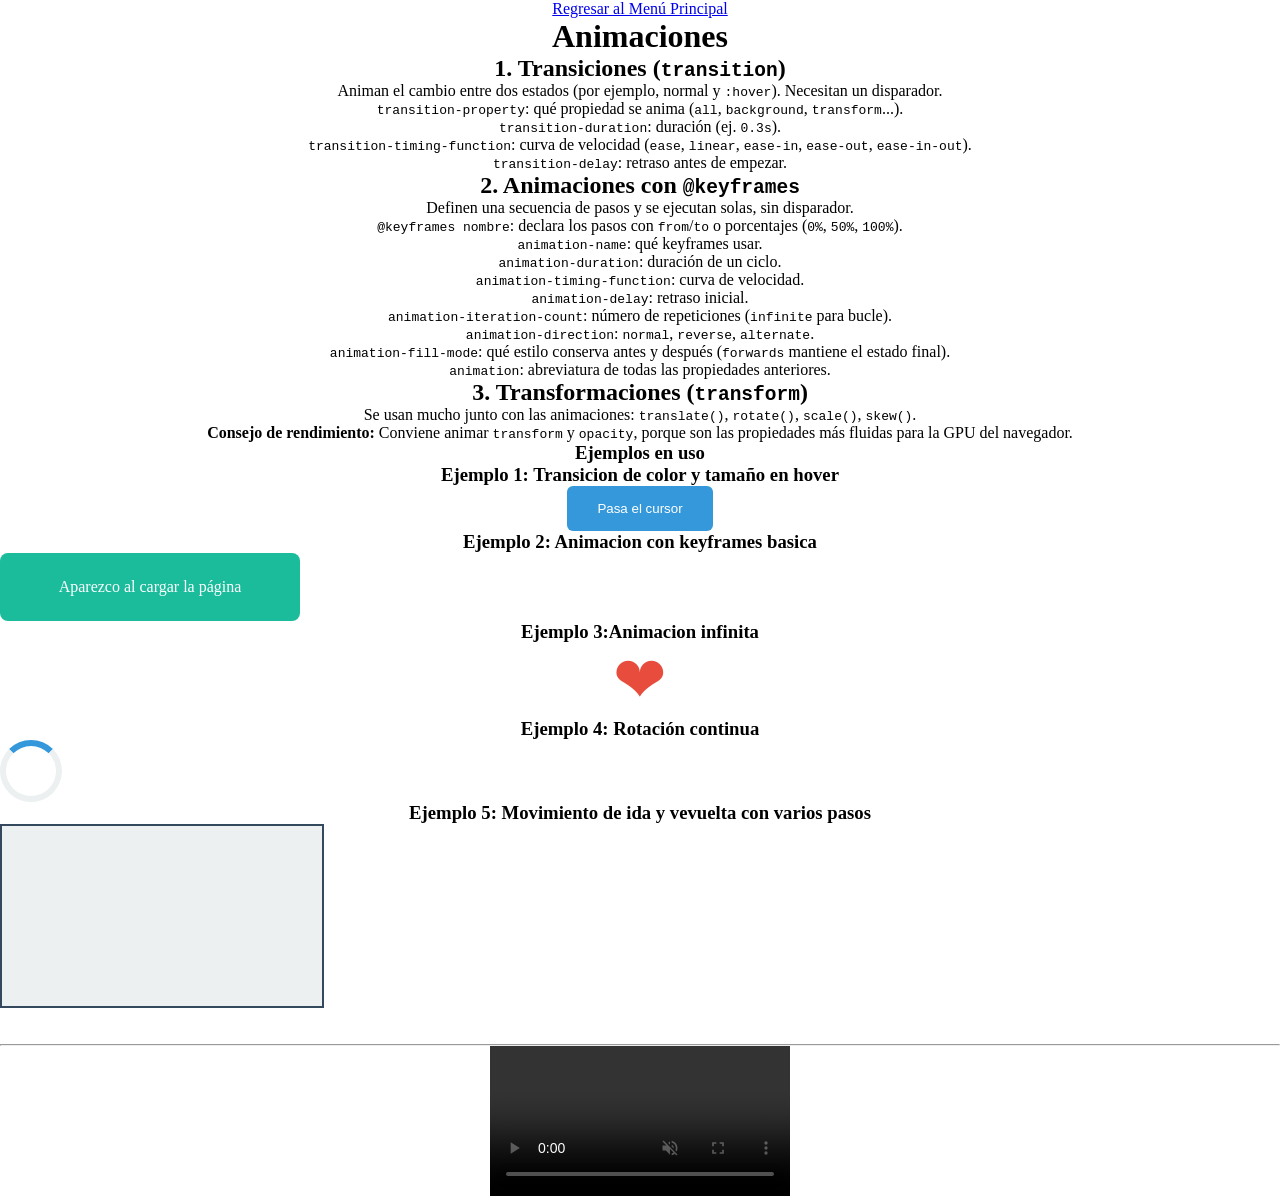
<file: 09unidad.html>
<!DOCTYPE html>
<html lang="en">
<head>
    <meta charset="UTF-8">
    <meta name="viewport" content="width=device-width, initial-scale=1.0">
    <title>Document</title>
    <link rel="stylesheet" href="estilos/09.css">
</head>
<body>
    <center>
        <a href="index.html">Regresar al Menú Principal</a>

        <h1>Animaciones</h1>
        <section>
    <h2>1. Transiciones (<code>transition</code>)</h2>
    <p>Animan el cambio entre dos estados (por ejemplo, normal y <code>:hover</code>). Necesitan un disparador.</p>
    <ul>
      <li><code>transition-property</code>: qué propiedad se anima (<code>all</code>, <code>background</code>, <code>transform</code>...).</li>
      <li><code>transition-duration</code>: duración (ej. <code>0.3s</code>).</li>
      <li><code>transition-timing-function</code>: curva de velocidad (<code>ease</code>, <code>linear</code>, <code>ease-in</code>, <code>ease-out</code>, <code>ease-in-out</code>).</li>
      <li><code>transition-delay</code>: retraso antes de empezar.</li>
    </ul>
  </section>

  <section>
    <h2>2. Animaciones con <code>@keyframes</code></h2>
    <p>Definen una secuencia de pasos y se ejecutan solas, sin disparador.</p>
    <ul>
      <li><code>@keyframes nombre</code>: declara los pasos con <code>from</code>/<code>to</code> o porcentajes (<code>0%</code>, <code>50%</code>, <code>100%</code>).</li>
      <li><code>animation-name</code>: qué keyframes usar.</li>
      <li><code>animation-duration</code>: duración de un ciclo.</li>
      <li><code>animation-timing-function</code>: curva de velocidad.</li>
      <li><code>animation-delay</code>: retraso inicial.</li>
      <li><code>animation-iteration-count</code>: número de repeticiones (<code>infinite</code> para bucle).</li>
      <li><code>animation-direction</code>: <code>normal</code>, <code>reverse</code>, <code>alternate</code>.</li>
      <li><code>animation-fill-mode</code>: qué estilo conserva antes y después (<code>forwards</code> mantiene el estado final).</li>
      <li><code>animation</code>: abreviatura de todas las propiedades anteriores.</li>
    </ul>
  </section>

  <section>
    <h2>3. Transformaciones (<code>transform</code>)</h2>
    <p>Se usan mucho junto con las animaciones: <code>translate()</code>, <code>rotate()</code>, <code>scale()</code>, <code>skew()</code>.</p>
    
    <div class="tip">
      <strong>Consejo de rendimiento:</strong> Conviene animar <code>transform</code> y <code>opacity</code>, porque son las propiedades más fluidas para la GPU del navegador.
    </div>
  </section>
        <h3>Ejemplos en uso</h3>
        <h3>Ejemplo 1: Transicion de color y tamaño en hover</h3>
        <button class="boton">Pasa el cursor</button>
        <h3>Ejemplo 2: Animacion con keyframes basica</h3>
        <div class="aparece">Aparezco al cargar la página</div>
        <h3>Ejemplo 3:Animacion infinita</h3>
        <div class="corazon">❤</div>
        <h3>Ejemplo 4: Rotación continua</h3>
        <div class="cargando"></div>
        <h3>Ejemplo 5: Movimiento de ida y vevuelta con varios pasos</h3>
        <div class="pista">
            <div class="pelota"></div>
        </div>
        <br>
    <br>
    <hr>
    <video src="videos/2026-10-11 19-36-11.mp4" controls autoplay muted></video>
    </center>
</body>
</html>
</file>
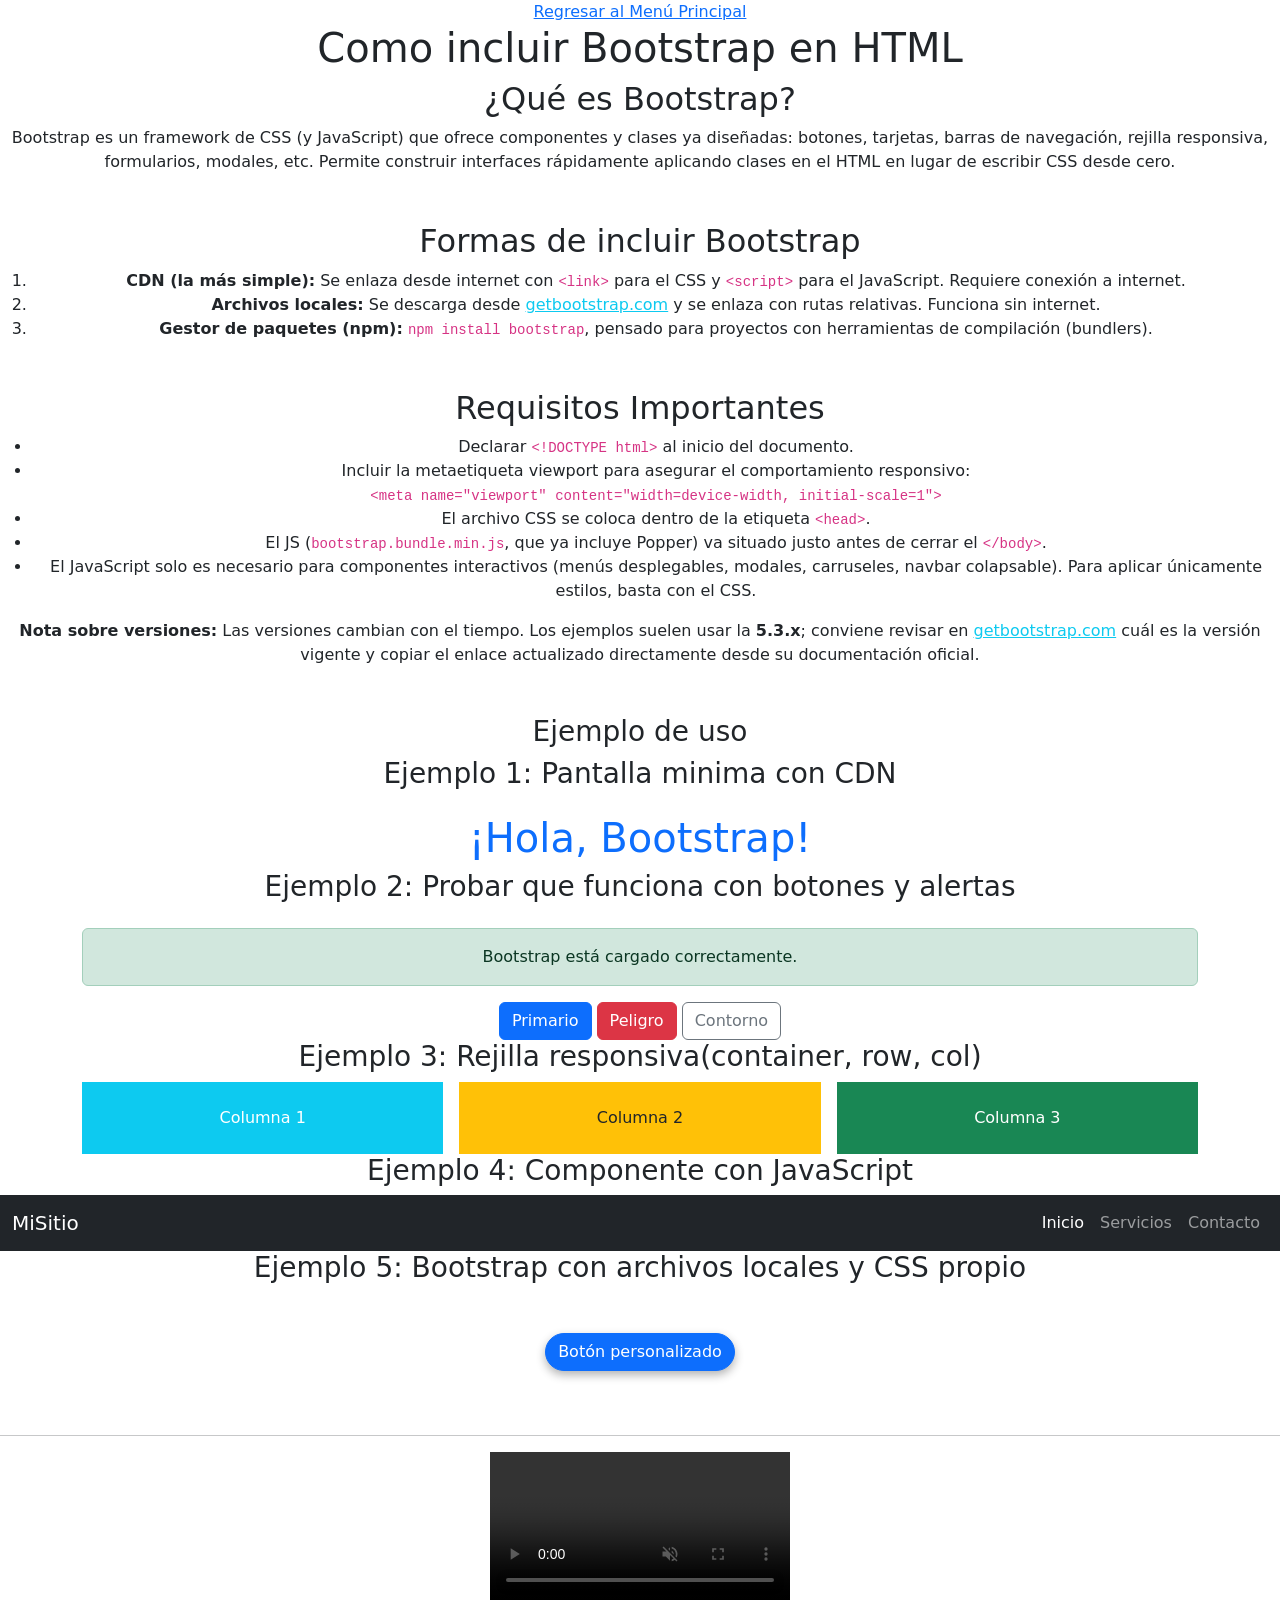
<file: 10unidad.html>
<!DOCTYPE html>
<html lang="en">
<head>
    <meta charset="UTF-8">
    <meta name="viewport" content="width=device-width, initial-scale=1.0">
    <title>Document</title>
    <link href="https://cdn.jsdelivr.net/npm/bootstrap@5.3.3/dist/css/bootstrap.min.css" rel="stylesheet">
    <link rel="stylesheet" href="estilos/bootstrap.min.css">
    <link rel="stylesheet" href="estilos/10.css">
</head>
<body>
    <center>
        <a href="index.html">Regresar al Menú Principal</a>

        <h1>Como incluir Bootstrap en HTML</h1>
        <section class="mb-5">
        <h2>¿Qué es Bootstrap?</h2>
        <p>
        Bootstrap es un framework de CSS (y JavaScript) que ofrece componentes y clases ya diseñadas: 
        botones, tarjetas, barras de navegación, rejilla responsiva, formularios, modales, etc. 
        Permite construir interfaces rápidamente aplicando clases en el HTML en lugar de escribir CSS desde cero.
        </p>
        </section>

        <section class="mb-5">
            <h2>Formas de incluir Bootstrap</h2>
            <ol>
            <li>
                <strong>CDN (la más simple):</strong> Se enlaza desde internet con <code>&lt;link&gt;</code> para el CSS y <code>&lt;script&gt;</code> para el JavaScript. Requiere conexión a internet.
            </li>
            <li>
                <strong>Archivos locales:</strong> Se descarga desde <a href="https://getbootstrap.com" target="_blank" class="text-info">getbootstrap.com</a> y se enlaza con rutas relativas. Funciona sin internet.
            </li>
            <li>
                <strong>Gestor de paquetes (npm):</strong> <code>npm install bootstrap</code>, pensado para proyectos con herramientas de compilación (bundlers).
            </li>
            </ol>
        </section>

        <section class="mb-5">
            <h2>Requisitos Importantes</h2>
            <ul>
            <li>Declarar <code>&lt;!DOCTYPE html&gt;</code> al inicio del documento.</li>
            <li>Incluir la metaetiqueta viewport para asegurar el comportamiento responsivo: <br><code>&lt;meta name="viewport" content="width=device-width, initial-scale=1"&gt;</code></li>
            <li>El archivo CSS se coloca dentro de la etiqueta <code>&lt;head&gt;</code>.</li>
            <li>El JS (<code>bootstrap.bundle.min.js</code>, que ya incluye Popper) va situado justo antes de cerrar el <code>&lt;/body&gt;</code>.</li>
            <li>
                El JavaScript solo es necesario para componentes interactivos (menús desplegables, modales, carruseles, navbar colapsable). Para aplicar únicamente estilos, basta con el CSS.
            </li>
            </ul>

            <div class="note">
            <strong>Nota sobre versiones:</strong> Las versiones cambian con el tiempo. Los ejemplos suelen usar la <strong>5.3.x</strong>; conviene revisar en <a href="https://getbootstrap.com" target="_blank" class="text-info">getbootstrap.com</a> cuál es la versión vigente y copiar el enlace actualizado directamente desde su documentación oficial.
            </div>
        </section>
        <h3>Ejemplo de uso</h3>
        <h3>Ejemplo 1: Pantalla minima con CDN</h3>
        <h1 class="text-center text-primary mt-4">¡Hola, Bootstrap!</h1>
        <h3>Ejemplo 2: Probar que funciona con botones y alertas</h3>
        <div class="container mt-4">
            <div class="alert alert-success">Bootstrap está cargado correctamente.</div>

            <button class="btn btn-primary">Primario</button>
            <button class="btn btn-danger">Peligro</button>
            <button class="btn btn-outline-secondary">Contorno</button>
        </div>
        <h3>Ejemplo 3: Rejilla responsiva(container, row, col)</h3>
        <div class="container">
            <div class="row g-3">
                <div class="col-12 col-md-6 col-lg-4">
                <div class="p-4 bg-info text-white">Columna 1</div>
                </div>
                <div class="col-12 col-md-6 col-lg-4">
                <div class="p-4 bg-warning">Columna 2</div>
                </div>
                <div class="col-12 col-md-12 col-lg-4">
                <div class="p-4 bg-success text-white">Columna 3</div>
                </div>
            </div>
        </div>
        <h3>Ejemplo 4: Componente con JavaScript</h3>
        <nav class="navbar navbar-expand-lg bg-dark" data-bs-theme="dark">
            <div class="container-fluid">
                <a class="navbar-brand" href="#">MiSitio</a>
                <button class="navbar-toggler" type="button"
                        data-bs-toggle="collapse" data-bs-target="#menu">
                <span class="navbar-toggler-icon"></span>
                </button>
                <div class="collapse navbar-collapse" id="menu">
                <ul class="navbar-nav ms-auto">
                    <li class="nav-item"><a class="nav-link active" href="#">Inicio</a></li>
                    <li class="nav-item"><a class="nav-link" href="#">Servicios</a></li>
                    <li class="nav-item"><a class="nav-link" href="#">Contacto</a></li>
                </ul>
                </div>
            </div>
        </nav>
        <h3>Ejemplo 5: Bootstrap con archivos locales y CSS propio</h3>
        <div class="container mt-5">
            <button class="btn btn-primary mi-boton">Botón personalizado</button>
        </div>
        <br>
        <br>
        <hr>
        <video src="videos/2026-10-11 19-44-28.mp4" controls autoplay muted></video>
  <!-- Bootstrap 5.3 JS (CDN) -->
   <script src="js/bootstrap.bundle.min.js"></script>
  <script src="https://cdn.jsdelivr.net/npm/bootstrap@5.3.3/dist/js/bootstrap.bundle.min.js"></script>
    </center>
</body>
</html>
</file>
<file: estilos/01.css>
*{
    margin: 0;
    padding: 0;
    text-align: center;
}

.caja {
  width: 200px;
  padding: 20px;
  border: 5px solid #2c3e50;
  margin: 30px;
  background-color: #ecf0f1;
}

p { background: #d6eaf8; margin-bottom: 15px; }

.p1 { padding: 20px; }                    
.p2 { padding: 10px 40px; }               
.p3 { padding: 5px 10px 20px 40px; }      
.p4 { padding-left: 60px; } 

.centrada {
  width: 400px;
  margin: 0 auto;      
  padding: 20px;
  background-color: #fadbd8;
  text-align: center;
}
.content, .border {
  width: 300px;
  padding: 30px;
  border: 10px solid #34495e;
  margin-bottom: 20px;
  background: #fcf3cf;
}
.content { box-sizing: content-box; }  
.border  { box-sizing: border-box; }   

.a { margin-bottom: 40px; background: #abebc6; padding: 15px; }
.b { margin-top: 20px;    background: #aed6f1; padding: 15px; }
</file>
<file: estilos/02.css>
*{
    margin: 0;
    padding: 0;
    text-align: center;
}
.borde-basico {
  border: 3px solid #e74c3c; 
  padding: 20px;
  width: 250px;
}


.b { padding: 15px; margin-bottom: 15px; width: 220px; }

.solido  { border: 4px solid #2980b9; }
.guiones { border: 4px dashed #2980b9; }
.puntos  { border: 4px dotted #2980b9; }
.doble   { border: 6px double #2980b9; }
.ranura  { border: 6px groove #2980b9; }


.lados {
  padding: 20px;
  width: 250px;
  border-top: 5px solid #e74c3c;
  border-right: 5px dashed #f1c40f;
  border-bottom: 5px dotted #27ae60;
  border-left: 5px double #8e44ad;
}


.r {
  border: 3px solid #16a085;
  padding: 20px;
  margin-bottom: 15px;
  text-align: center;
}

.redondeado { width: 200px; border-radius: 15px; }
.circulo    { width: 100px; height: 100px; border-radius: 50%; line-height: 100px; padding: 0; }
.pildora    { width: 200px; border-radius: 50px; }
.asimetrico { width: 200px; border-radius: 30px 0 30px 0; }


.boton {
  padding: 12px 24px;
  border: 2px solid #34495e;
  background: white;
  cursor: pointer;
}

.boton:focus {
  outline: 3px solid #3498db;
  outline-offset: 4px;   
}

img.img-borde {
  border: 5px solid #e74c3c;
  padding: 10px;
  width: 300px;
}
.fondo-borde {
  border: 5px solid #27ae60;
  padding: 20px;
  width: 300px;
   background: linear-gradient(45deg, #e74c3c, #f1c40f, #2ecc71);
}
</file>
<file: estilos/03.css>
*{
    margin: 0;
    padding: 0;
    text-align: center;
}
.color { padding: 20px; margin-bottom: 10px; color: white; }

.hex  { background-color: #e74c3c; }
.rgb  { background-color: rgb(46, 204, 113); }
.hsl  { background-color: hsl(210, 80%, 50%); }
.rgba { background-color: rgba(142, 68, 173, 0.5); }  


.portada {
  height: 250px;
  background-image: url("https://picsum.photos/800/400");
  background-repeat: no-repeat;
  background-position: center;
  background-size: cover;     
  color: white;
  display: flex;
  align-items: center;
  justify-content: center;
}


.patron {
  height: 200px;
  background-image: url("https://picsum.photos/50");
  background-repeat: repeat;     
  background-size: 50px 50px;       
  padding: 20px;
  color: white;
  text-shadow: 1px 1px 3px black;
}


.degradado { padding: 40px; margin-bottom: 15px; color: white; text-align: center; }

.lineal   { background: linear-gradient(to right, #3498db, #9b59b6); }
.radial   { background: radial-gradient(circle, #f1c40f, #e67e22); }
.diagonal { background: linear-gradient(45deg, #e74c3c, #f1c40f, #2ecc71); }


.multiple {
  height: 300px;
  padding: 30px;
  color: white;
  background:
    linear-gradient(rgba(0, 0, 0, 0.5), rgba(0, 0, 0, 0.5)),  /* capa superior: oscurece */
    url("https://picsum.photos/1000/600") center / cover no-repeat;
  background-attachment: fixed;   /* la imagen queda fija al hacer scroll */
}
</file>
<file: estilos/04.css>
*{
    margin: 0;
    padding: 0;
    text-align: center;
}
.tarjeta {
  width: 250px;
  padding: 30px;
  background: white;
  border-radius: 8px;
  box-shadow: 4px 6px 12px rgba(0, 0, 0, 0.25);
}


body { background: #f5f5f5; padding: 30px; }

.nivel {
  display: inline-block;
  width: 130px;
  padding: 30px 10px;
  margin: 15px;
  background: white;
  text-align: center;
  border-radius: 6px;
}

.n1 { box-shadow: 0 1px 3px rgba(0, 0, 0, 0.2); }
.n2 { box-shadow: 0 6px 12px rgba(0, 0, 0, 0.2); }
.n3 { box-shadow: 0 15px 30px rgba(0, 0, 0, 0.3); }


.interior, .neon { width: 250px; padding: 30px; margin: 20px; text-align: center; }

.interior {
  background: #ecf0f1;
  box-shadow: inset 0 4px 10px rgba(0, 0, 0, 0.3);
}

.neon {
  background: #111;
  color: #0ff;
  border: 2px solid #0ff;
  box-shadow: 0 0 15px #0ff, 0 0 30px #0ff;   
}


.texto { font-size: 2.5rem; padding: 15px; margin: 0; }

.sombra  { text-shadow: 3px 3px 5px rgba(0, 0, 0, 0.4); }

.relieve {
  background: #bdc3c7;
  color: #ecf0f1;
  text-shadow: 1px 1px 0 #7f8c8d, 2px 2px 0 #7f8c8d, 3px 3px 0 #7f8c8d;
}

.brillo {
  background: #2c3e50;
  color: white;
  text-shadow: 0 0 10px #f1c40f, 0 0 20px #f1c40f;
}


.boton-sombra {
  display: inline-block;
  padding: 20px 40px;
  background: #3498db;
  color: white;
  border-radius: 8px;
  cursor: pointer;
  box-shadow: 0 2px 5px rgba(0, 0, 0, 0.2);
  transition: box-shadow 0.3s, transform 0.3s;
}

.boton-sombra:hover {
  box-shadow: 0 12px 25px rgba(0, 0, 0, 0.35);
  transform: translateY(-4px);  
}

.sombrargb {
  width: 250px;
  padding: 30px;
  margin: 20px;
  background: #3498db;
  color: white;
  border-radius: 8px;
  box-shadow: 0 0 15px rgba(46, 204, 113, 0.7), 0 0 30px rgba(12, 37, 184, 0.5);
}
</file>
<file: estilos/06.css>
*{
    margin: 0;
    padding: 0;
    text-align: center;
    
}
.fila { display: flex; width: 200px; padding: 15px; margin-bottom: 10px; background: #aed6f1; }

.desplazada {
  position: relative;
  top: 10px;
  left: 40px;
  background: #f9e79f;
}



.producto {
  position: relative;     
  width: 220px;
  padding: 30px 20px 20px;
  border: 2px solid #34495e;
  border-radius: 8px;
}

.etiqueta {
  position: absolute;
  top: -10px;
  right: -10px;
  background: #e74c3c;
  color: white;
  padding: 5px 10px;
  border-radius: 20px;
  font-size: 0.8rem;
}


.subir {
  position: fixed;
  bottom: 20px;
  right: 20px;
  background: #27ae60;
  color: white;
  padding: 12px 18px;
  border-radius: 50px;
  text-decoration: none;
  box-shadow: 0 4px 10px rgba(0, 0, 0, 0.3);
}


.contenido { height: 1200px; }

.titulo-pegajoso {
  position: sticky;
  top: 0;                 
  background: #2c3e50;
  color: white;
  padding: 15px;
  margin: 0;
}

p { padding: 40px 15px; }


.escenario {
  position: relative;
  width: 300px;
  height: 250px;
  background: #ecf0f1;
}

.capa { position: absolute; width: 150px; height: 100px; padding: 10px; color: white; }
.fondo  { top: 20px; left: 20px; background: #e74c3c; z-index: 1; }
.frente { top: 60px; left: 80px; background: #2980b9; z-index: 2; }  

.centrado {
  position: absolute;
  top: 50%;
  left: 50%;
  transform: translate(-50%, -50%);   
  background: #f1c40f;
  padding: 8px 14px;
  z-index: 3;
}
</file>
<file: estilos/07.css>
*{
    margin: 0;
    padding: 0;
    text-align: center;
}
.contenedor {
  display: flex;         
  gap: 15px;
  background: #ecf0f1;
  padding: 15px;
}

.item {
  background: #3498db;
  color: white;
  padding: 25px 35px;
  border-radius: 6px;
}


.caja span { background: #e67e22; color: white; padding: 10px 20px; }
.entre { justify-content: space-between; }


.pantalla {
  display: flex;
  justify-content: center;   
  align-items: center;       
  height: 300px;
  background: #2c3e50;
  
}

.mensaje {
  background: #f1c40f;
  padding: 20px 40px;
  border-radius: 8px;
  font-weight: bold;
}


.barra {
  display: flex;
  align-items: center;
  gap: 20px;
  background: #2c3e50;
  padding: 15px 25px;
}

.barra a { color: white; text-decoration: none; }
.logo { color: #f1c40f; font-weight: bold; font-size: 1.3rem; margin-right: auto; }



.layout { display: flex; gap: 10px; margin-bottom: 30px; }
.lateral   { flex: 0 0 150px; background: #aed6f1; padding: 20px; }  
.principal { flex: 1;         background: #a9dfbf; padding: 20px; }  

.tarjetas { display: flex; flex-wrap: wrap; gap: 10px; }
.tarjeta {
  flex: 1 1 200px;     
  background: #d7bde2;
  padding: 30px;
  text-align: center;
}
</file>
<file: estilos/08.css>
*{
    margin: 0;
    padding: 0;
    text-align: center;
}
.rejilla {
  display: grid;
  grid-template-columns: repeat(3, 1fr);  
  gap: 10px;
}

.rejilla div {
  background: #1abc9c;
  color: white;
  padding: 30px;
  text-align: center;
  border-radius: 6px;
}


.mixta {
  display: grid;
  grid-template-columns: 150px 1fr 2fr;   
  gap: 10px;
}

.mixta div { background: #e67e22; color: white; padding: 30px; text-align: center; }


.galeria {
  display: grid;
  grid-template-columns: repeat(3, 1fr);
  grid-auto-rows: 80px;
  gap: 10px;
}

.galeria div { color: white; padding: 10px; border-radius: 6px; }

.a { grid-column: 1 / 3; grid-row: 1 / 3; background: #e74c3c; }  
.b { background: #3498db; }
.c { background: #2ecc71; }
.d { grid-column: 1 / -1; background: #9b59b6; }                  


.pagina {
  display: grid;
  grid-template-columns: 150px 1fr 150px;
  grid-template-rows: 70px 200px 60px;
  grid-template-areas:
    "encabezado encabezado encabezado"
    "menu       principal  lateral"
    "pie        pie        pie";
  gap: 8px;
}

.pagina > * { padding: 15px; color: white; }
header { grid-area: encabezado; background: #2c3e50; }
nav    { grid-area: menu;       background: #2980b9; }
main   { grid-area: principal;  background: #27ae60; }
aside  { grid-area: lateral;    background: #e67e22; }
footer { grid-area: pie;        background: #7f8c8d; }


.auto {
  display: grid;
  grid-template-columns: repeat(auto-fit, minmax(150px, 1fr));
  gap: 12px;
}

.auto div {
  background: #8e44ad;
  color: white;
  padding: 40px 10px;
  text-align: center;
  border-radius: 6px;
}
</file>
<file: estilos/09.css>
*{
    margin: 0;
    padding: 0;
    text-align: center;
}
.boton {
  padding: 15px 30px;
  background: #3498db;
  color: white;
  border: none;
  border-radius: 6px;
  cursor: pointer;
  transition: background 0.4s ease, transform 0.4s ease;
}

.boton:hover {
  background: #e74c3c;
  transform: scale(1.15);
}


@keyframes subir {
  from {
    opacity: 0;
    transform: translateY(40px);
  }
  to {
    opacity: 1;
    transform: translateY(0);
  }
}

.aparece {
  width: 250px;
  padding: 25px;
  background: #1abc9c;
  color: white;
  border-radius: 8px;
  animation: subir 1s ease-out forwards;
}


@keyframes latido {
  0%   { transform: scale(1); }
  50%  { transform: scale(1.3); }
  100% { transform: scale(1); }
}

.corazon {
  font-size: 4rem;
  text-align: center;
  color: #e74c3c;
  animation: latido 1s ease-in-out infinite;
}


@keyframes girar {
  to { transform: rotate(360deg); }
}

.cargando {
  width: 50px;
  height: 50px;
  border: 6px solid #ecf0f1;
  border-top-color: #3498db;    
  border-radius: 50%;
  animation: girar 1s linear infinite;
}


@keyframes rebotar {
  0%   { left: 0;     top: 0;     background: #e74c3c; }
  25%  { left: 250px; top: 0;     background: #f1c40f; }
  50%  { left: 250px; top: 120px; background: #2ecc71; }
  75%  { left: 0;     top: 120px; background: #3498db; }
  100% { left: 0;     top: 0;     background: #e74c3c; }
}

.pista {
  position: relative;
  width: 320px;
  height: 180px;
  background: #ecf0f1;
  border: 2px solid #34495e;
}

.pelota {
  position: absolute;
  width: 50px;
  height: 50px;
  border-radius: 50%;
  animation: rebotar 4s ease-in-out infinite alternate;
}
</file>
<file: estilos/10.css>
*{
    margin: 0;
    padding: 0;
    text-align: center;
}
.mi-boton {
  border-radius: 50px;
  box-shadow: 0 4px 10px rgba(0, 0, 0, 0.3);
}
</file>
